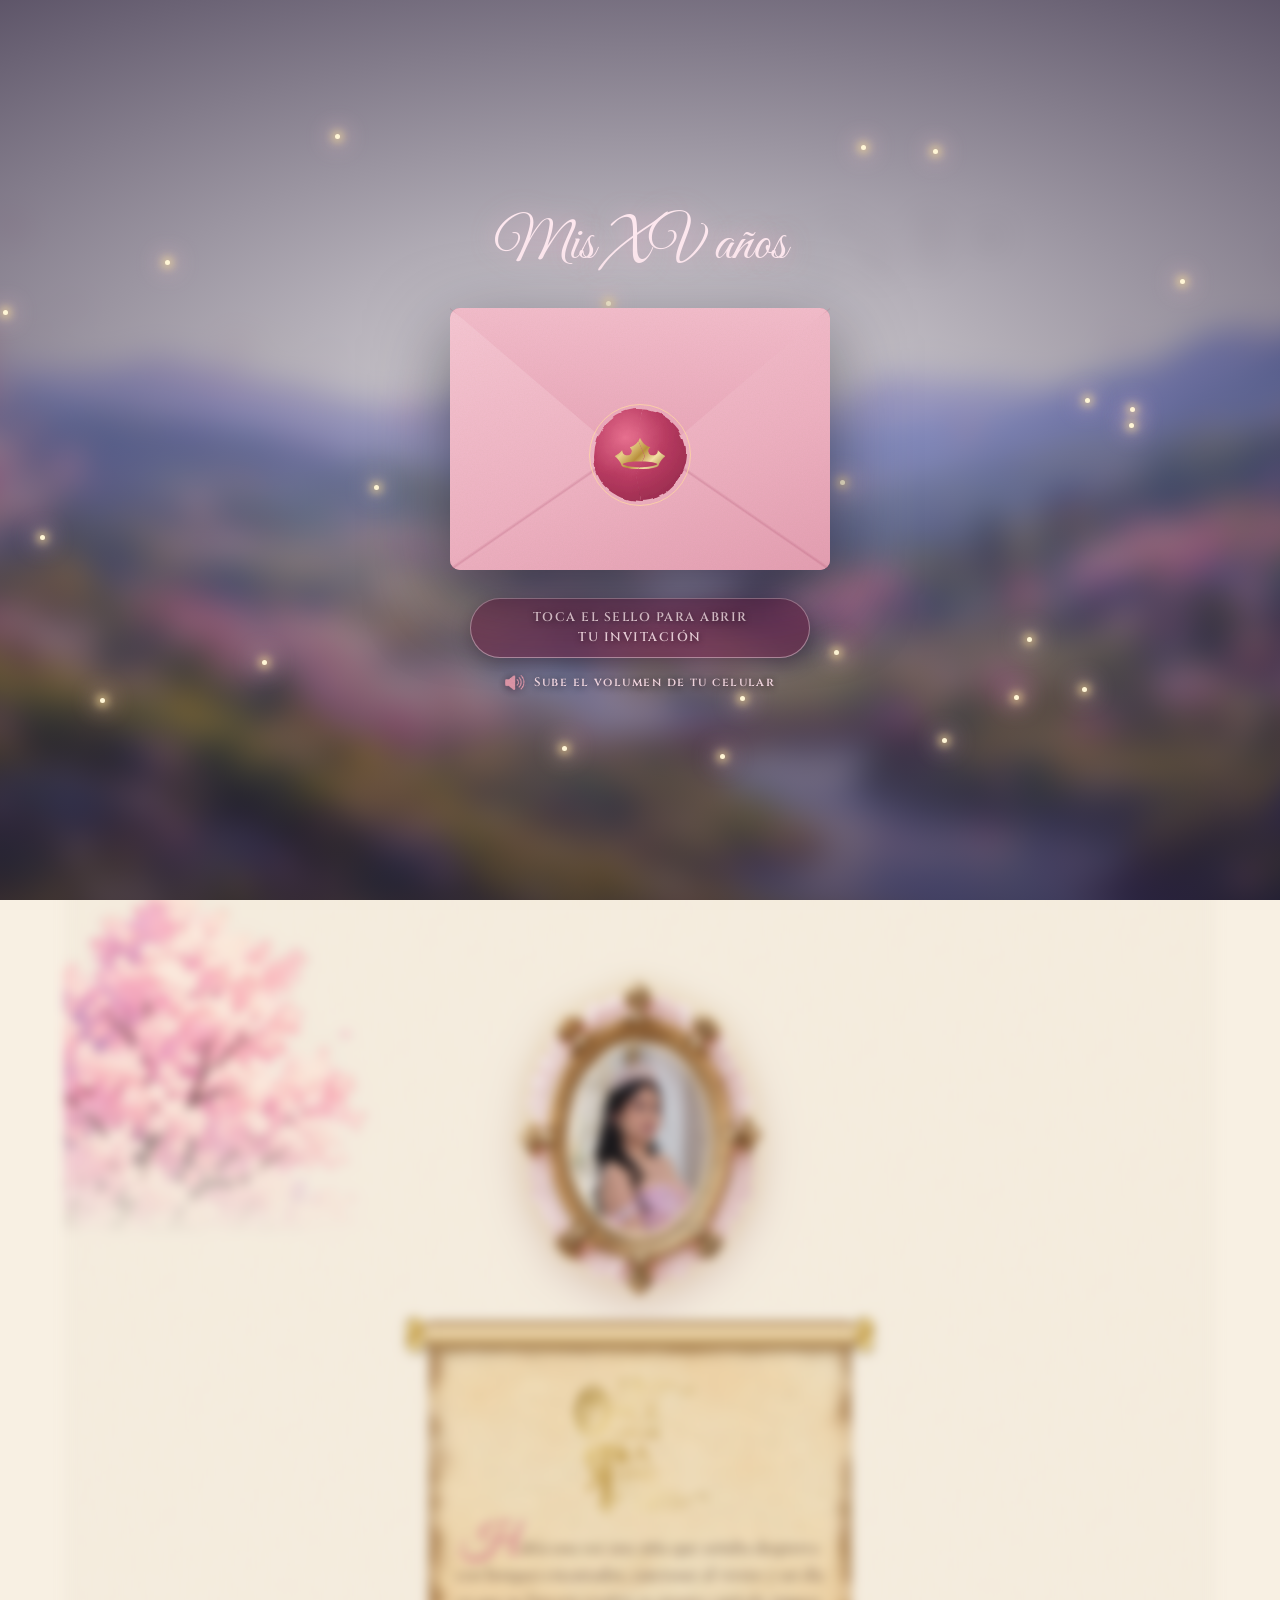
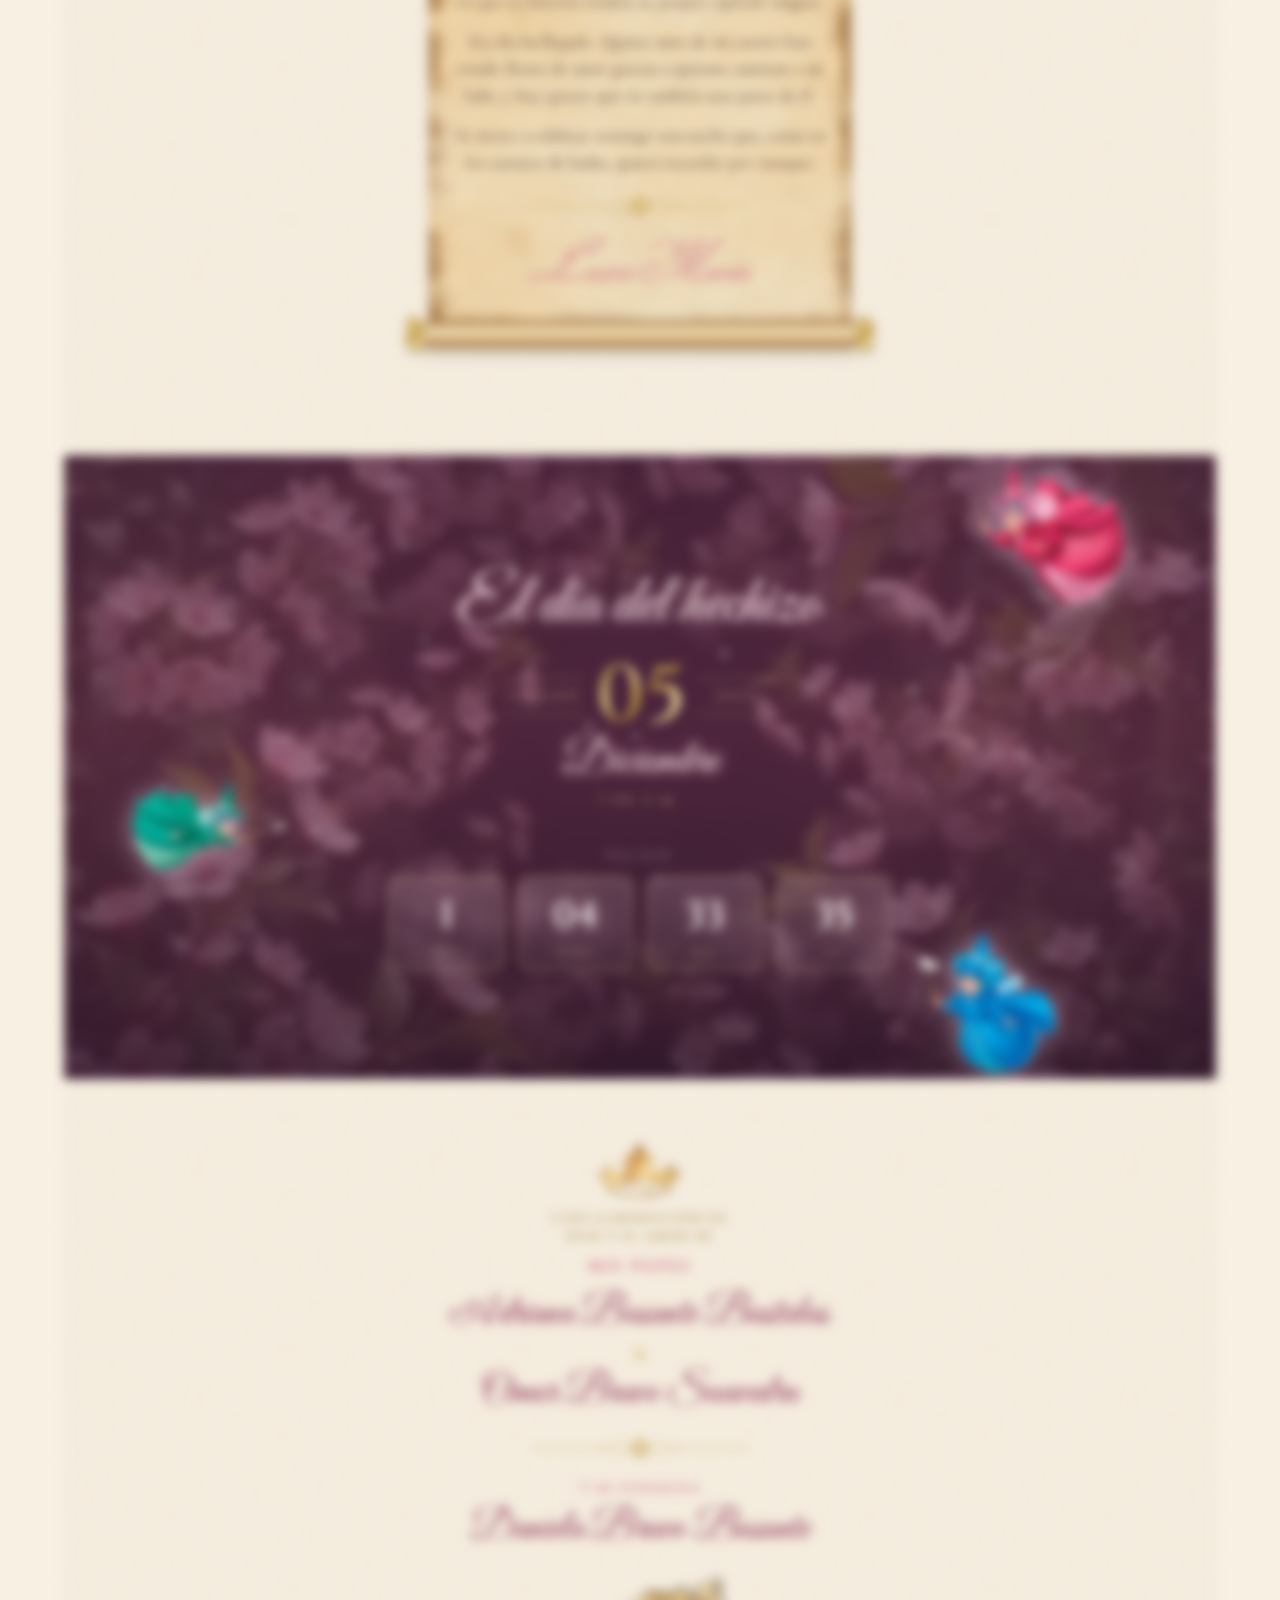
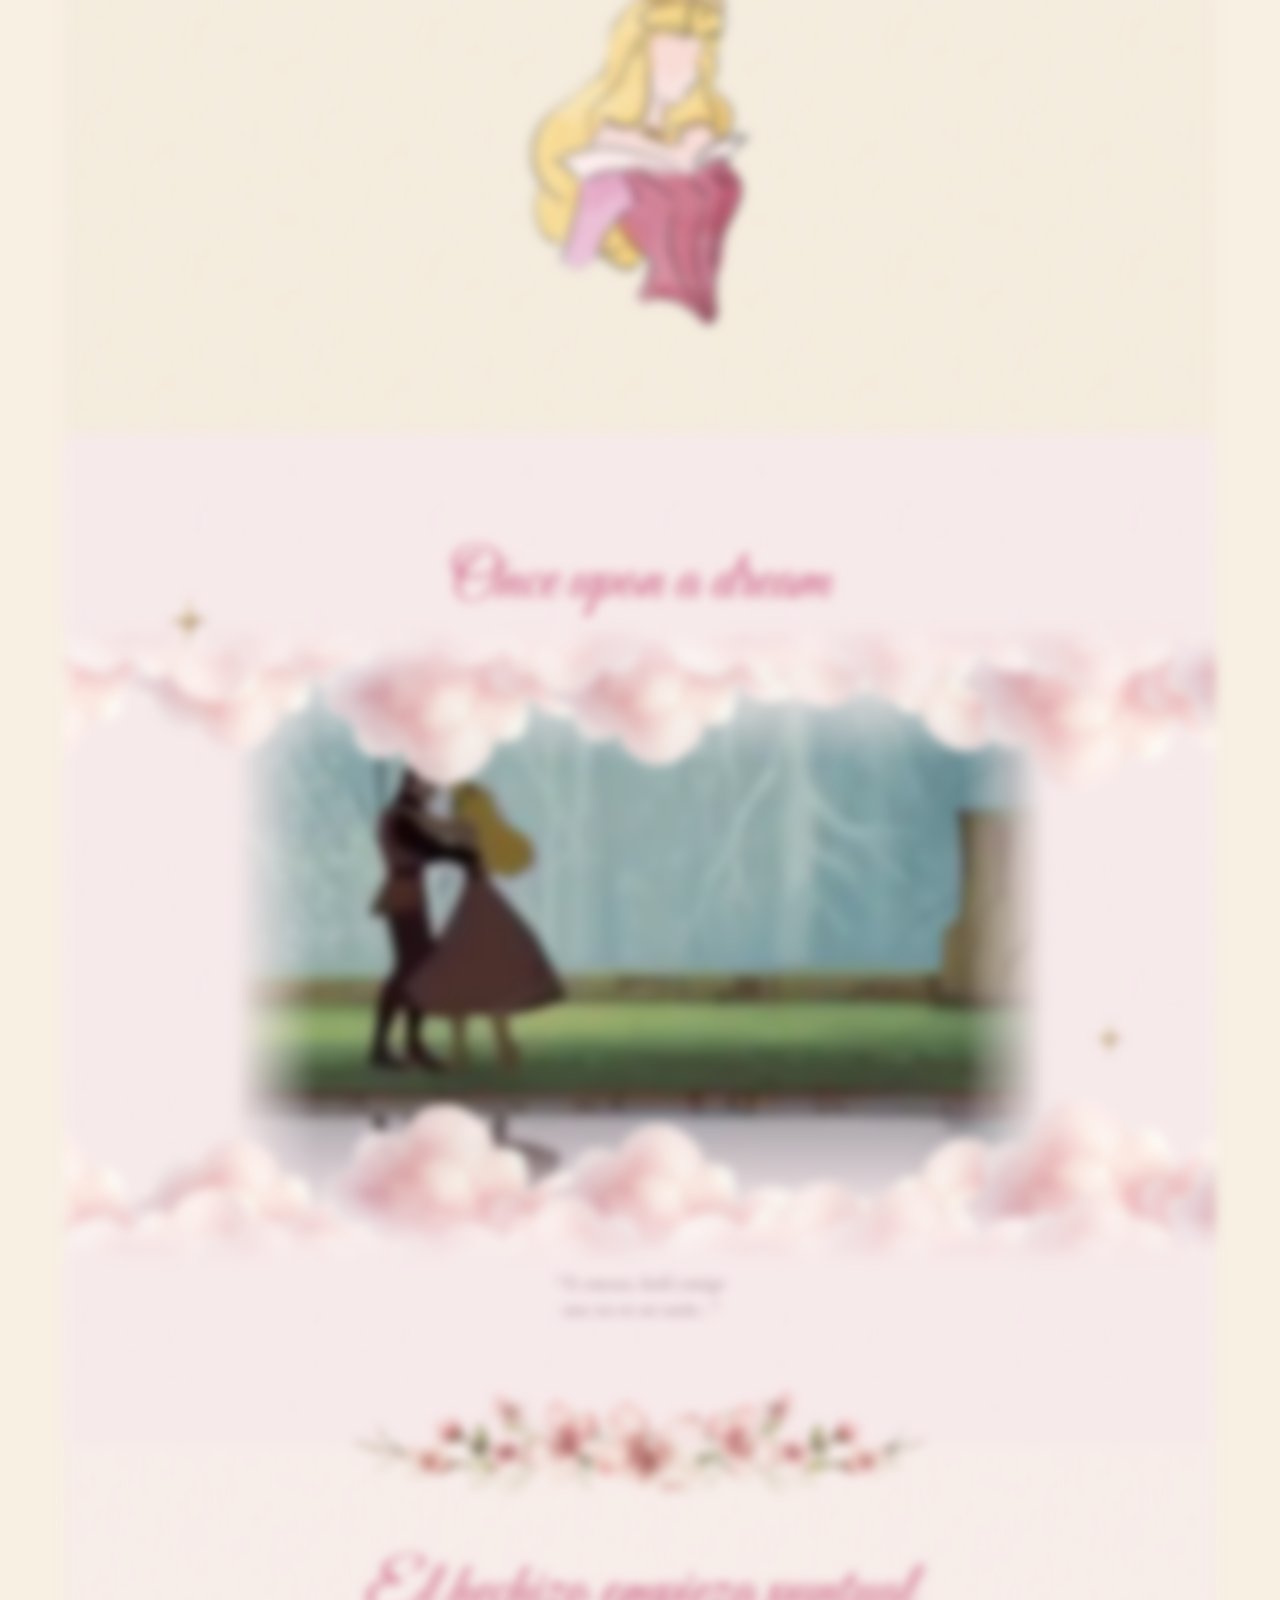
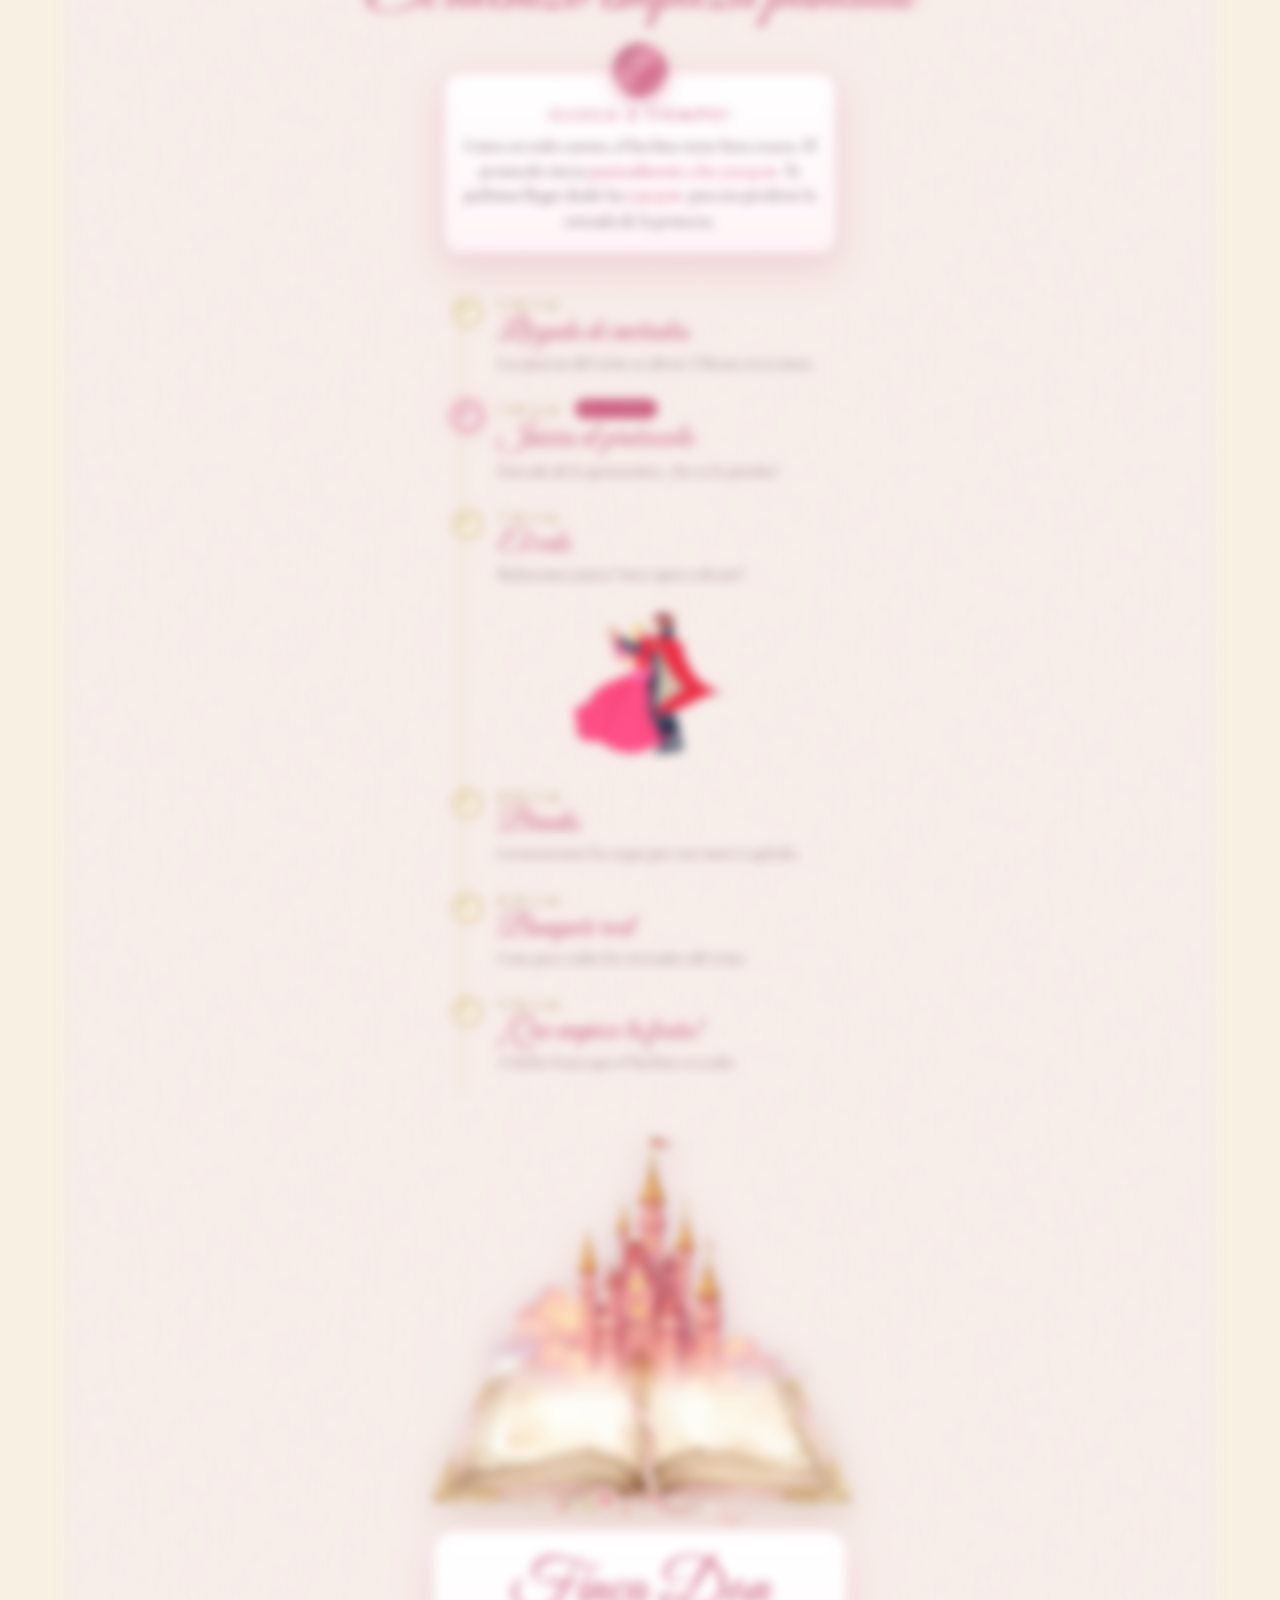
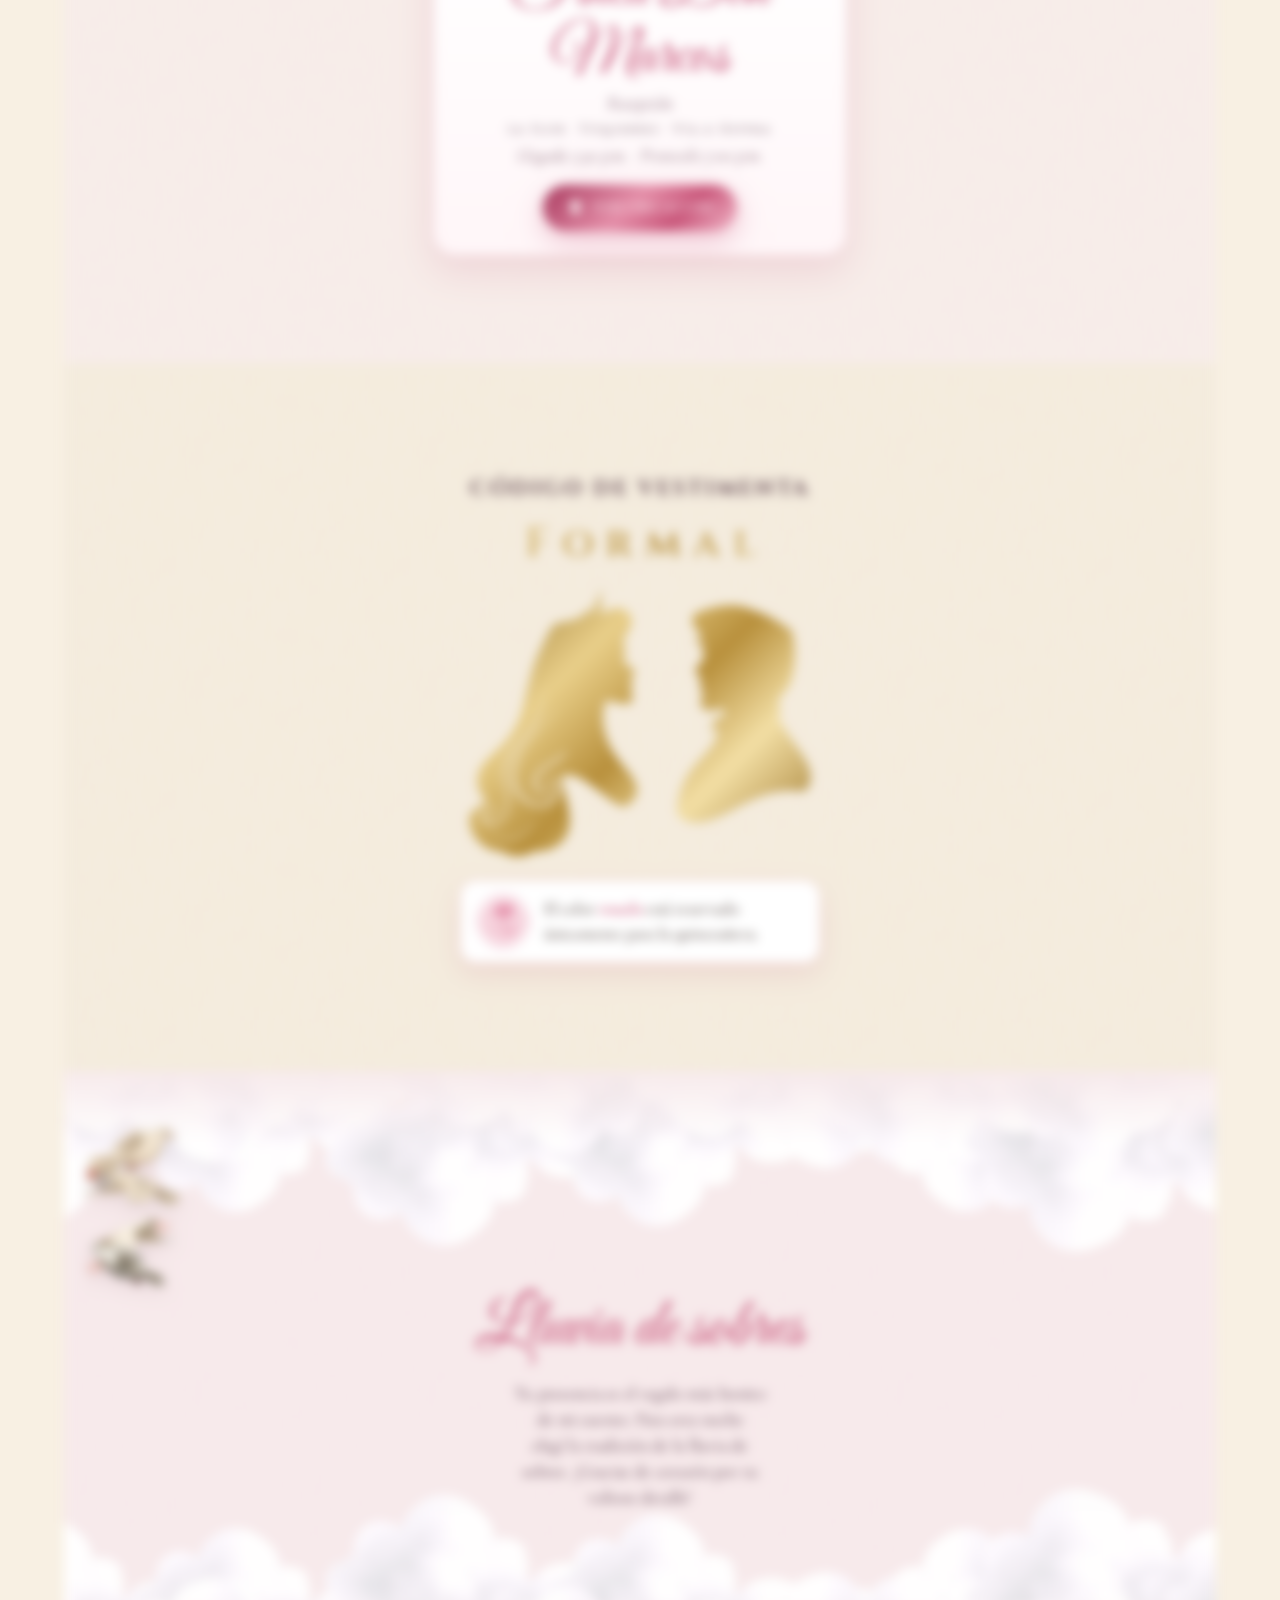
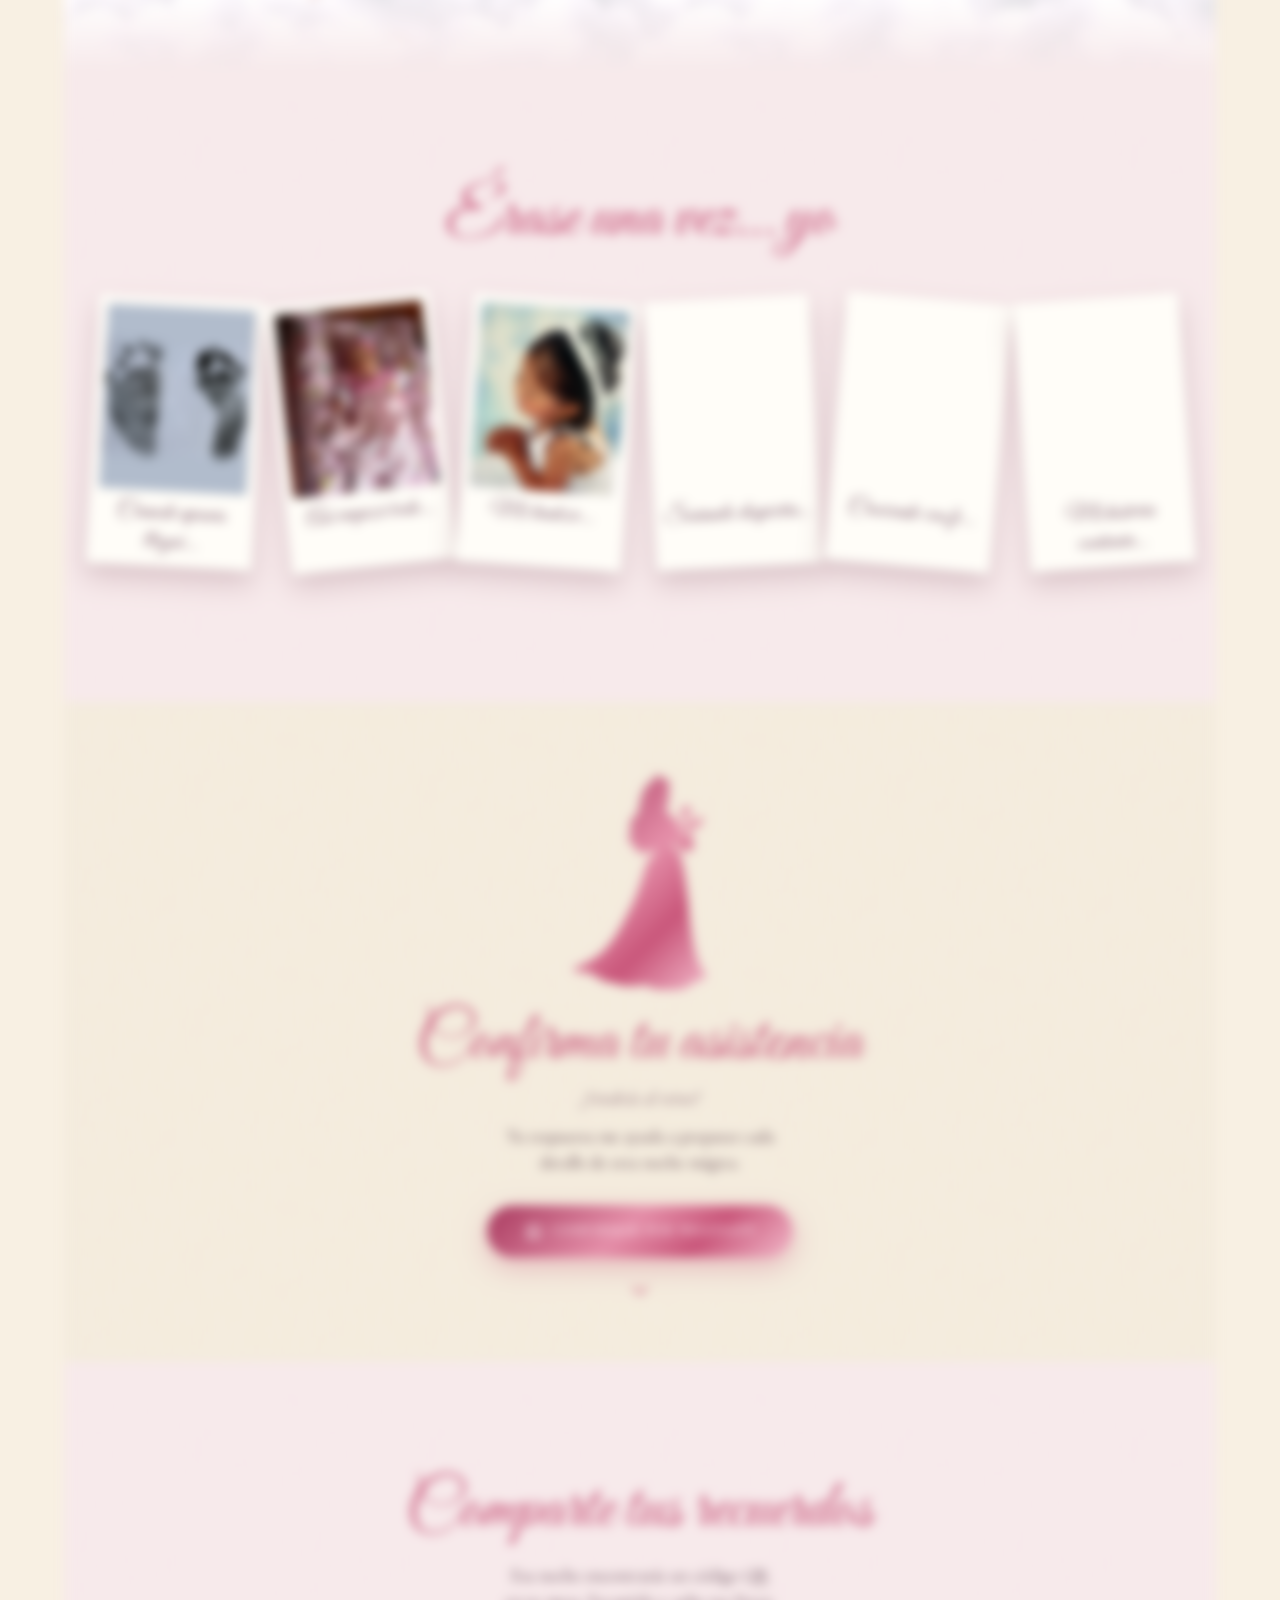
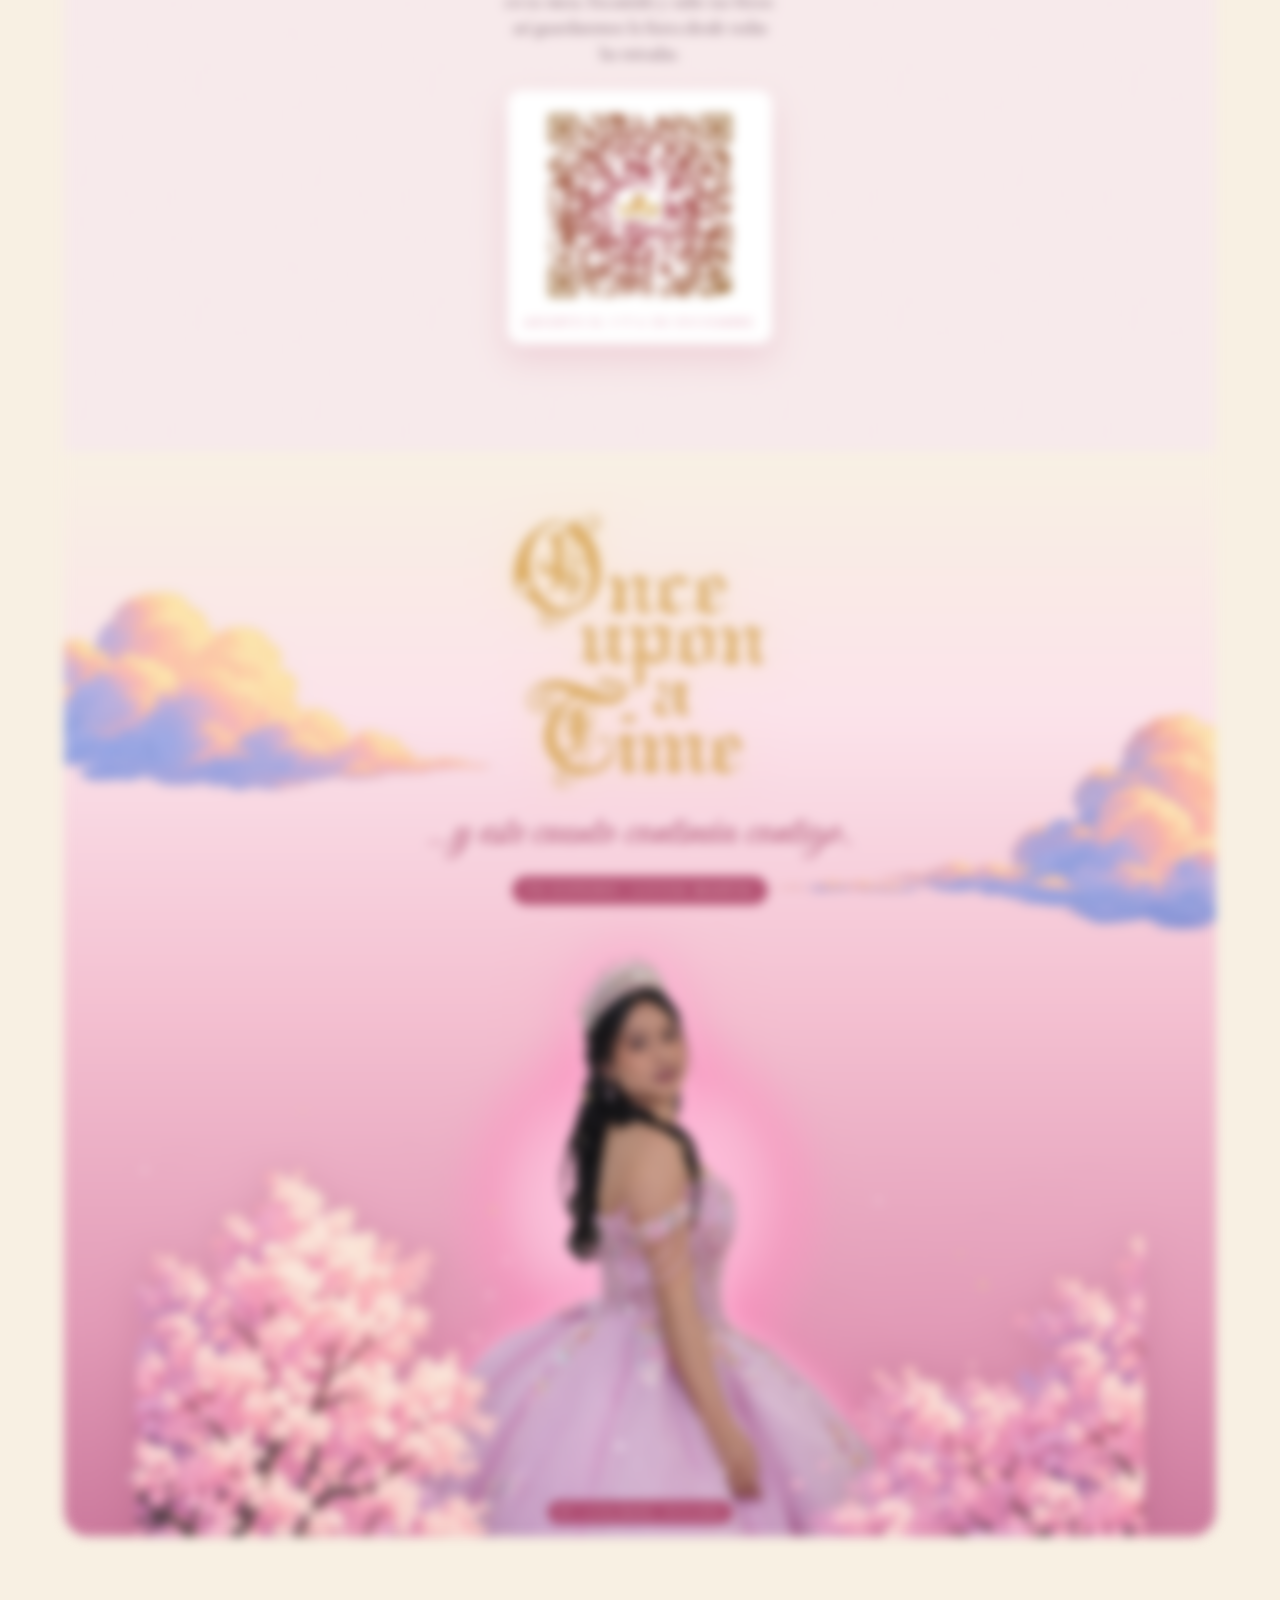
<file: index.html>
<!doctype html>
<html lang="es">
<head>
  <meta charset="utf-8">
  <meta name="viewport" content="width=device-width, initial-scale=1, viewport-fit=cover">
  <title>Mis XV Años · Luisa María</title>
  <meta name="description" content="Había una vez… Estás invitado a celebrar los XV años de Luisa María Bravo Basante. Sábado 05 de diciembre de 2026.">
  <meta name="theme-color" content="#f6dde4">
  <meta property="og:title" content="Mis XV Años · Luisa María">
  <meta property="og:description" content="Once upon a dream… Sábado 05 de diciembre de 2026 · Finca Don Marcos">
  <meta property="og:image" content="https://invitacion-digital-xvs-luisa-maria.vercel.app/assets/img/og.jpg?v=2">
  <meta property="og:image:width" content="1200">
  <meta property="og:image:height" content="630">
  <meta property="og:url" content="https://invitacion-digital-xvs-luisa-maria.vercel.app/">
  <meta name="twitter:card" content="summary_large_image">
  <meta property="og:type" content="website">
  <link rel="icon" href="assets/img/corona-oro.webp" type="image/webp">

  <link rel="preconnect" href="https://fonts.googleapis.com">
  <link rel="preconnect" href="https://fonts.gstatic.com" crossorigin>
  <link href="https://fonts.googleapis.com/css2?family=Cinzel:wght@400;500;600&family=Cormorant+Garamond:ital,wght@0,400;0,500;0,600;1,400;1,500&family=Great+Vibes&family=Miss+Fajardose&family=Pinyon+Script&display=swap" rel="stylesheet">
  <link href="https://fonts.googleapis.com/css2?family=Parisienne&text=A&display=swap" rel="stylesheet">

  <link rel="preload" href="assets/img/valle-poster.webp" as="image">
  <link rel="stylesheet" href="css/styles.css?v=81">
</head>
<body class="is-locked">

  <!-- Filtro SVG de papel acuarela (se usa en tarjetas) -->
  <svg width="0" height="0" style="position:absolute" aria-hidden="true">
    <defs>
      <filter id="paper-edge">
        <feTurbulence type="fractalNoise" baseFrequency="0.04" numOctaves="3" seed="7" result="n"/>
        <feDisplacementMap in="SourceGraphic" in2="n" scale="6" xChannelSelector="R" yChannelSelector="G"/>
      </filter>
      <symbol id="i-orn" viewBox="0 0 240 24">
        <path d="M0 12h86M154 12h86" stroke="currentColor" stroke-width="1" fill="none"/>
        <path d="M120 3c6 0 9 5 9 9s-3 9-9 9-9-5-9-9 3-9 9-9zm0 4c-3 0-5 2-5 5s2 5 5 5 5-2 5-5-2-5-5-5z" fill="currentColor"/>
        <path d="M86 12c8-8 16-8 22 0-6 8-14 8-22 0zM154 12c-8-8-16-8-22 0 6 8 14 8 22 0z" fill="none" stroke="currentColor" stroke-width="1"/>
        <circle cx="80" cy="12" r="2" fill="currentColor"/><circle cx="160" cy="12" r="2" fill="currentColor"/>
      </symbol>
    </defs>
  </svg>

  <!-- ============ INTRO: CARTA SELLADA ============ -->
  <div class="intro" id="intro" aria-label="Invitación cerrada">
    <div class="intro-bg"></div>
    <div class="intro-vignette"></div>
    <div class="fireflies" data-count="26"></div>

    <p class="intro-kicker">Mis XV años</p>

    <div class="envelope" id="envelope">
      <div class="env-back"></div>
      <div class="letter" id="letter">
        <span class="letter-for" id="letterFor" hidden></span>
        <span class="letter-xv">XV</span>
        <span class="letter-name">Luisa María</span>
        <span class="letter-date">05 · 12 · 2026</span>
      </div>
      <div class="env-front"></div>
      <div class="env-flap" id="flap"></div>
      <button class="seal" id="seal" type="button" aria-label="Abrir la invitación">
        <span class="seal-half seal-l"></span>
        <span class="seal-half seal-r"></span>
        <span class="seal-crown"></span>
      </button>
    </div>


    <p class="intro-para" id="introPara" hidden><small>Invitación para</small><b id="introParaName"></b></p>

    <div class="intro-hint-row" id="introHint"><p class="intro-hint">Toca el sello para abrir tu invitación</p></div>
    <p class="intro-sound"><img class="sound-icon" src="assets/img/icono-volumen.png" alt="" width="129" height="93">Sube el volumen de tu celular</p>
  </div>

  <!-- ============ BOTÓN DE MÚSICA ============ -->
  <button class="music" id="music" type="button" aria-label="Pausar música" aria-pressed="true">
    <span class="bars"><i></i><i></i><i></i><i></i></span>
  </button>
  <audio id="song" preload="auto" loop playsinline>
    <source src="assets/audio/once-upon-a-dream.m4a?v=2" type="audio/mp4">
  </audio>

  <main id="app">

    <!-- ============ HERO ============ -->
    <section class="hero" id="hero">
      <div class="hero-media">
        <video id="heroVideo" muted loop playsinline preload="auto" poster="assets/img/valle-poster.webp">
          <source src="assets/video/valle.mp4" type="video/mp4">
        </video>
      </div>
      <div class="hero-sky"></div>
      <div class="cloud cloud-l" data-par="-50"><img class="drift-a" src="assets/img/nube-rosa-1.webp" alt="" width="843" height="685"></div>
      <div class="cloud cloud-r" data-par="-80"><img class="drift-b" src="assets/img/nube-rosa-2.webp" alt="" width="1000" height="734"></div>

      <div class="hero-stack">
        <div class="hero-title" id="heroTitle">
          <p class="hero-lead split">Mis XV años</p>
          <h1 class="hero-name split">Luisa María</h1>
          <p class="hero-surname split">Bravo Basante</p>
        </div>
        <div class="hero-girl" id="heroGirl">
          <div class="girl-glow"></div>
          <img src="assets/img/luisa-xv.webp" alt="Luisa María con su vestido de quince años y corona" width="1300" height="1662" fetchpriority="high">
        </div>
      </div>
      <img class="hero-bloom hero-bloom-l" src="assets/img/rama-a.webp" alt="" width="800" height="800">
      <img class="hero-bloom hero-bloom-r" src="assets/img/rama-b.webp" alt="" width="727" height="800">
      <div class="sparkles" data-count="14"></div>

      <div class="scroll-hint" aria-hidden="true">
        <span>Desliza para ver la ubicación y confirmar</span>
        <svg class="scroll-arrow" viewBox="0 0 24 24"><path d="M6 9l6 6 6-6" fill="none" stroke="currentColor" stroke-width="2.2" stroke-linecap="round" stroke-linejoin="round"/></svg>
      </div>
    </section>

    <!-- ============ MENSAJE (PERGAMINO) ============ -->
    <section class="sec msg" id="mensaje">
      <div class="petal-field" data-count="14"></div>
      <img class="corner corner-tl" src="assets/img/rama-b.webp" alt="" width="727" height="800">

      <div class="medallion reveal">
        <div class="medallion-photo">
          <img src="assets/img/foto-marco.webp" alt="Retrato de Luisa María" width="900" height="1200" loading="lazy" decoding="async">
        </div>
        <img class="medallion-frame" src="assets/img/marco-oro.webp" alt="" width="900" height="1160" loading="lazy" decoding="async">
      </div>

      <div class="scroll" id="scroll">
        <div class="scroll-roll scroll-roll-top"></div>
        <div class="scroll-body" id="scrollBody">
          <div class="scroll-inner">
            <div class="once-ornate" role="img" aria-label="Once upon a time"></div>
            <p class="msg-text">
              Había una vez una niña que soñaba despierta con bosques encantados,
              canciones al viento y un día en que su historia tendría su propio capítulo mágico.
            </p>
            <p class="msg-text">
              Ese día ha llegado. Quince años de mi cuento han estado llenos de amor gracias
              a quienes caminan a mi lado, y hoy quiero que tú también seas parte de él.
            </p>
            <p class="msg-text">
              Te invito a celebrar conmigo una noche que, como en los cuentos de hadas,
              quiero recordar por siempre.
            </p>
            <svg class="orn"><use href="#i-orn"/></svg>
            <p class="msg-sign">Luisa María</p>
          </div>
        </div>
        <div class="scroll-roll scroll-roll-bottom"></div>
      </div>
    </section>

    <!-- ============ FECHA + CUENTA REGRESIVA ============ -->
    <section class="sec night date" id="fecha">
      <video class="date-video" id="dateVideo" muted loop playsinline preload="metadata" poster="assets/img/flores-poster.webp" aria-hidden="true">
        <source src="assets/video/flores.mp4" type="video/mp4">
      </video>
      <div class="date-veil" aria-hidden="true"></div>
      <div class="stars" data-count="40"></div>
      <img class="fairy fairy-rosa" src="assets/img/hada-rosa.webp" alt="" width="520" height="486">
      <img class="fairy fairy-verde" src="assets/img/hada-verde.webp" alt="" width="520" height="305">
      <img class="fairy fairy-azul" src="assets/img/hada-azul.webp" alt="" width="494" height="520">

      <h2 class="title light split">El día del hechizo</h2>

      <div class="date-row reveal">
        <span class="date-side">Sábado</span>
        <span class="date-day">05</span>
        <span class="date-side">2026</span>
      </div>
      <p class="date-month reveal">Diciembre</p>
      <p class="date-hour reveal">7:00 p.m.</p>

      <p class="count-label reveal" id="countLabel">Faltan</p>
      <div class="countdown reveal" id="countdown" role="timer" aria-label="Cuenta regresiva para la fiesta">
        <div class="cd"><b id="cdD">--</b><span>días</span></div>
        <div class="cd"><b id="cdH">--</b><span>horas</span></div>
        <div class="cd"><b id="cdM">--</b><span>min</span></div>
        <div class="cd"><b id="cdS">--</b><span>seg</span></div>
      </div>
      <p class="count-done" id="countDone" hidden>¡Hoy es el gran día!</p>
    </section>

    <!-- ============ PADRES ============ -->
    <section class="sec parents" id="familia">
      <img class="crown-top reveal" src="assets/img/corona-oro.webp" alt="" width="900" height="591">
      <p class="label-caps reveal">Con la bendición de Dios y el amor de</p>
      <h2 class="label-caps label-head reveal">Mis papás</h2>
      <div class="names">
        <p class="name reveal"><span class="cap-a">A</span>driana Basante Bastidas</p>
        <span class="amp reveal">&amp;</span>
        <p class="name reveal">Omar Bravo Saavedra</p>
      </div>
      <svg class="orn reveal"><use href="#i-orn"/></svg>
      <h3 class="label-caps reveal">y mi hermana</h3>
      <p class="name reveal">Daniela Bravo Basante</p>
      <img class="aurora-water reveal" src="assets/img/aurora-acuarela.webp" alt="" width="869" height="1400">
    </section>

    <!-- ============ ONCE UPON A DREAM (BAILE) ============ -->
    <section class="sec dream" id="sueno">
      <img class="star-deco star-a" src="assets/img/estrella-1.webp" alt="" width="300" height="383">
      <img class="star-deco star-b" src="assets/img/estrella-2.webp" alt="" width="300" height="383">
      <h2 class="title split">Once upon a dream</h2>
      <div class="dream-scene">
        <img class="cloud-band cloud-band-top" src="assets/img/nubes-banda-rosa.webp" alt="" width="2000" height="560">
        <video id="dreamVideo" muted loop playsinline webkit-playsinline preload="metadata" poster="assets/img/vals-bosque-poster.webp" aria-label="Aurora y el príncipe bailando en el bosque">
          <source src="assets/video/vals-bosque.mp4" type="video/mp4">
        </video>
        <img class="dream-anim" id="dreamAnim" data-src="assets/img/vals-bosque-anim.webp" alt="Aurora y el príncipe bailando en el bosque" width="420" height="648" hidden>
        <img class="cloud-band cloud-band-bottom" src="assets/img/nubes-banda-rosa.webp" alt="" width="2000" height="560">
      </div>
      <p class="lead reveal">“Te conozco, bailé contigo una vez en un sueño…”</p>
    </section>

    <div class="sec-seam" aria-hidden="true">
      <img class="sec-garland" src="assets/img/guirnalda-cerezo.webp" alt="" width="1400" height="261" loading="lazy" decoding="async">
    </div>

    <!-- ============ ITINERARIO ============ -->
    <section class="sec itin" id="itinerario">
      <h2 class="title split">El hechizo empieza puntual</h2>

      <div class="punctual reveal">
        <div class="punctual-clock" aria-hidden="true">
          <svg viewBox="0 0 64 64"><circle cx="32" cy="32" r="28" fill="none" stroke="currentColor" stroke-width="2.5"/><circle cx="32" cy="32" r="2.5" fill="currentColor"/><line class="hand-h" x1="32" y1="32" x2="32" y2="18" stroke="currentColor" stroke-width="3" stroke-linecap="round"/><line class="hand-m" x1="32" y1="32" x2="32" y2="10" stroke="currentColor" stroke-width="2" stroke-linecap="round"/></svg>
        </div>
        <p class="punctual-title">¡Llega a tiempo!</p>
        <p class="punctual-text">
          Como en todo cuento, el hechizo tiene hora exacta.
          El protocolo inicia <strong>puntualmente a las 7:00 p.m.</strong>
          Te pedimos llegar desde las <strong>5:30 p.m.</strong> para no perderte
          la entrada de la princesa.
        </p>
      </div>

      <ol class="timeline" id="timeline">
        <li class="tl-line" aria-hidden="true"><span id="tlFill"></span></li>
        <li class="tl-item">
          <time>5:30 p.m.</time>
          <h3>Llegada de invitados</h3>
          <p>Las puertas del reino se abren. Ubícate en tu mesa.</p>
        </li>
        <li class="tl-item tl-key">
          <time>7:00 p.m. <em>en punto</em></time>
          <h3>Inicia el protocolo</h3>
          <p>Entrada de la quinceañera. ¡No te lo pierdas!</p>
        </li>
        <li class="tl-item tl-vals">
          <time>7:30 p.m.</time>
          <h3>El vals</h3>
          <p>Bailaremos juntos “once upon a dream”.</p>
          <img class="vals-anim" src="assets/img/vals.webp" alt="" width="560" height="421" loading="lazy" decoding="async">
        </li>
        <li class="tl-item">
          <time>8:00 p.m.</time>
          <h3>Brindis</h3>
          <p>Levantaremos las copas por este nuevo capítulo.</p>
        </li>
        <li class="tl-item">
          <time>8:30 p.m.</time>
          <h3>Banquete real</h3>
          <p>Cena para todos los invitados del reino.</p>
        </li>
        <li class="tl-item">
          <time>9:30 p.m.</time>
          <h3>¡Que empiece la fiesta!</h3>
          <p>A bailar hasta que el hechizo se acabe.</p>
        </li>
      </ol>

      <!-- Recepción: libro pop-up con el castillo -->
      <div class="place" id="recepcion">
        <div class="popup-book" id="popupBook" aria-hidden="true">
          <div class="petals" id="petals"></div>
          <div class="castle-float"><img class="place-castle" src="assets/img/castillo.webp" alt="" width="1000" height="1027" loading="lazy" decoding="async"></div>
          <img class="book-base" src="assets/img/libro-abierto.webp" alt="" width="1100" height="450" loading="lazy" decoding="async">
        </div>
        <div class="place-card" id="placeCard">
          <h2 class="title">Finca Don Marcos</h2>
          <p class="place-label">Recepción</p>
          <p class="place-addr">La Flor · Túquerres · Vía a Ospina</p>
          <p class="place-time">Llegada 5:30 p.m. · Protocolo 7:00 p.m.</p>
          <a class="btn" href="https://maps.app.goo.gl/TS4vp9jyaX1SwDLg8?g_st=ic" target="_blank" rel="noopener">
            <svg viewBox="0 0 24 24" aria-hidden="true"><path d="M12 2a7 7 0 0 0-7 7c0 5.2 7 13 7 13s7-7.8 7-13a7 7 0 0 0-7-7zm0 9.5A2.5 2.5 0 1 1 12 6.5a2.5 2.5 0 0 1 0 5z" fill="currentColor"/></svg>
            Ver ubicación
          </a>
        </div>
      </div>
    </section>

    <!-- ============ CÓDIGO DE VESTIMENTA ============ -->
    <section class="sec dress" id="vestimenta">
      <h2 class="label-caps dress-title reveal">Código de vestimenta</h2>
      <p class="dress-formal reveal">Formal</p>
      <div class="couple" role="img" aria-label="Silueta de princesa y príncipe"></div>
      <div class="pink-note reveal">
        <span class="swatch" aria-hidden="true"><span class="swatch-rose"></span></span>
        <p>El color <strong>rosado</strong> está reservado únicamente para la quinceañera.</p>
      </div>
    </section>

    <!-- ============ LLUVIA DE SOBRES ============ -->
    <section class="sec gifts" id="regalos">
      <img class="cloud-band cloud-band-top gifts-band" src="assets/img/nubes-banda-blanca.webp" alt="" width="2000" height="560">
      <div class="envelope-rain" id="envRain" data-count="12"></div>
      <div class="doves-sky" aria-hidden="true">
        <img class="dove dove-r dove-1" src="assets/img/paloma-1.webp" alt="" loading="lazy" decoding="async">
        <img class="dove dove-r dove-2" src="assets/img/paloma-2.webp" alt="" loading="lazy" decoding="async">
        <img class="dove dove-l dove-3" src="assets/img/paloma-3.webp" alt="" loading="lazy" decoding="async">
        <img class="dove dove-l dove-4" src="assets/img/paloma-4.webp" alt="" loading="lazy" decoding="async">
      </div>
      <h2 class="title split">Lluvia de sobres</h2>
      <p class="body-text reveal">
        Tu presencia es el regalo más bonito de mi cuento.
        Para esta noche elegí la tradición de la lluvia de sobres.
        ¡Gracias de corazón por tu valioso detalle!
      </p>
      <img class="cloud-band cloud-band-bottom gifts-band" src="assets/img/nubes-banda-blanca.webp" alt="" width="2000" height="560">
    </section>

    <!-- ============ GALERÍA ============ -->
    <section class="sec gallery" id="galeria">
      <h2 class="title split">Érase una vez… yo</h2>
      <div class="polaroids" id="polaroids">
        <figure class="polaroid" style="--r:3deg"><img src="assets/img/foto-huellas.webp" alt="Huellitas de Luisa recién nacida" width="1050" height="1400" loading="lazy" decoding="async"><figcaption>Cuando apenas llegué…</figcaption></figure>
        <figure class="polaroid" style="--r:-6deg"><img src="assets/img/foto-bebe.webp" alt="Luisa de bebé" width="1050" height="1400" loading="lazy" decoding="async"><figcaption>Así empezó todo…</figcaption></figure>
        <figure class="polaroid" style="--r:4deg"><img src="assets/img/foto-bautizo.webp" alt="Luisa en su bautizo" width="1050" height="1400" loading="lazy" decoding="async"><figcaption>Mi bautizo…</figcaption></figure>
        <figure class="polaroid" style="--r:-3deg"><img src="assets/img/foto-nina.webp" alt="Luisa de niña con su tiara" width="1050" height="1400" loading="lazy" decoding="async"><figcaption>Soñando despierta…</figcaption></figure>
        <figure class="polaroid" style="--r:5deg"><img src="assets/img/foto-comunion.webp" alt="Luisa en su primera comunión" width="1050" height="1400" loading="lazy" decoding="async"><figcaption>Creciendo con fe…</figcaption></figure>
        <figure class="polaroid" style="--r:-4deg"><img src="assets/img/foto-selfie.webp?v=2" alt="Luisa sonriendo hoy" width="1050" height="1400" loading="lazy" decoding="async"><figcaption>Mi historia continúa…</figcaption></figure>
      </div>
      <p class="swipe-hint">desliza las fotos</p>
    </section>

    <!-- ============ CONFIRMACIÓN ============ -->
    <section class="sec rsvp" id="confirmar">
      <div class="sil-aurora reveal" aria-hidden="true"></div>
      <h2 class="title split">Confirma tu asistencia</h2>
      <p class="lead reveal">¿Vendrás al reino?</p>
      <p class="body-text reveal">Tu respuesta me ayuda a preparar cada detalle de esta noche mágica.</p>
      <p class="places-note reveal" id="placesNote" hidden></p>
      <a class="btn btn-big reveal" id="rsvpBtn" href="#" target="_blank" rel="noopener">
        <svg viewBox="0 0 24 24" aria-hidden="true"><path fill="currentColor" d="M12 2a10 10 0 0 0-8.6 15.1L2 22l5-1.3A10 10 0 1 0 12 2zm0 18.2c-1.5 0-3-.4-4.3-1.2l-.3-.2-3 .8.8-2.9-.2-.3A8.2 8.2 0 1 1 12 20.2zm4.5-6.1c-.2-.1-1.5-.7-1.7-.8-.2-.1-.4-.1-.6.1l-.8 1c-.1.2-.3.2-.5.1a6.7 6.7 0 0 1-3.3-2.9c-.3-.4.2-.4.7-1.3.1-.2 0-.3 0-.4l-.8-1.9c-.2-.5-.4-.4-.6-.4h-.5a1 1 0 0 0-.7.3 3 3 0 0 0-.9 2.2 5.2 5.2 0 0 0 1.1 2.7 11.8 11.8 0 0 0 4.5 4c1.7.7 2.3.8 3.2.6.5-.1 1.5-.6 1.7-1.2.2-.6.2-1.1.2-1.2-.1-.1-.3-.2-.5-.3z"/></svg>
        Confirmar por WhatsApp
      </a>
      <svg class="more-arrow" viewBox="0 0 24 24" aria-hidden="true"><path d="M6 9l6 6 6-6" fill="none" stroke="currentColor" stroke-width="2" stroke-linecap="round" stroke-linejoin="round"/></svg>
    </section>

    <!-- ============ ÁLBUM DE RECUERDOS ============ -->
    <section class="sec memories" id="recuerdos">
      <h2 class="title split">Comparte tus recuerdos</h2>
      <p class="body-text reveal">
        Esa noche encontrarás un código QR en tu mesa. Escanéalo y sube tus fotos:
        así guardaremos la fiesta desde todas las miradas.
      </p>
      <a class="qr-card reveal" href="album.html">
        <img src="assets/img/qr-album.png" alt="Código QR del álbum de fotos" width="600" height="600">
        <span>Abierto el 5 y 6 de diciembre</span>
      </a>
    </section>

    <!-- ============ CIERRE ============ -->
    <section class="end" id="fin">
      <img class="end-cloud end-cloud-l drift-a" src="assets/img/cloudA.webp" alt="" width="1200" height="679">
      <img class="end-cloud end-cloud-r drift-b" src="assets/img/cloudB.webp" alt="" width="1200" height="679">
      <div class="end-inner">
        <img class="end-once reveal" src="assets/img/once-upon-oro.webp" alt="Once upon a time" width="1296" height="1400">
        <p class="end-text split">…y este cuento continúa contigo.</p>
        <p class="end-sign reveal">Te espero · Luisa María</p>
      </div>
      <div class="end-flores end-garden" aria-hidden="true">
        <div class="eg-glow"></div>
        <img class="eg-rama eg-rama-l" src="assets/img/rama-b.webp" alt="" width="727" height="800" loading="lazy" decoding="async">
        <img class="eg-rama eg-rama-r" src="assets/img/rama-a.webp" alt="" width="800" height="800" loading="lazy" decoding="async">
        <img class="eg-girl" src="assets/img/luisa-final.webp" alt="" width="1024" height="1274" loading="lazy" decoding="async">
        <img class="eg-banda" src="assets/img/nubes-banda-rosa.webp" alt="" width="2000" height="560" loading="lazy" decoding="async">
        <div class="petal-field" data-count="14"></div>
        <div class="sparkles" data-count="18"></div>
      </div>
      <footer class="foot">XV · Luisa María · 05.12.2026</footer>
    </section>
  </main>

  <script src="assets/js/vendor/gsap.min.js?v=3.12.5"></script>
  <script src="assets/js/vendor/ScrollTrigger.min.js?v=3.12.5"></script>
  <script src="assets/js/vendor/lenis.min.js?v=1.1.13"></script>
  <script src="js/main.js?v=19"></script>
</body>
</html>
</file>
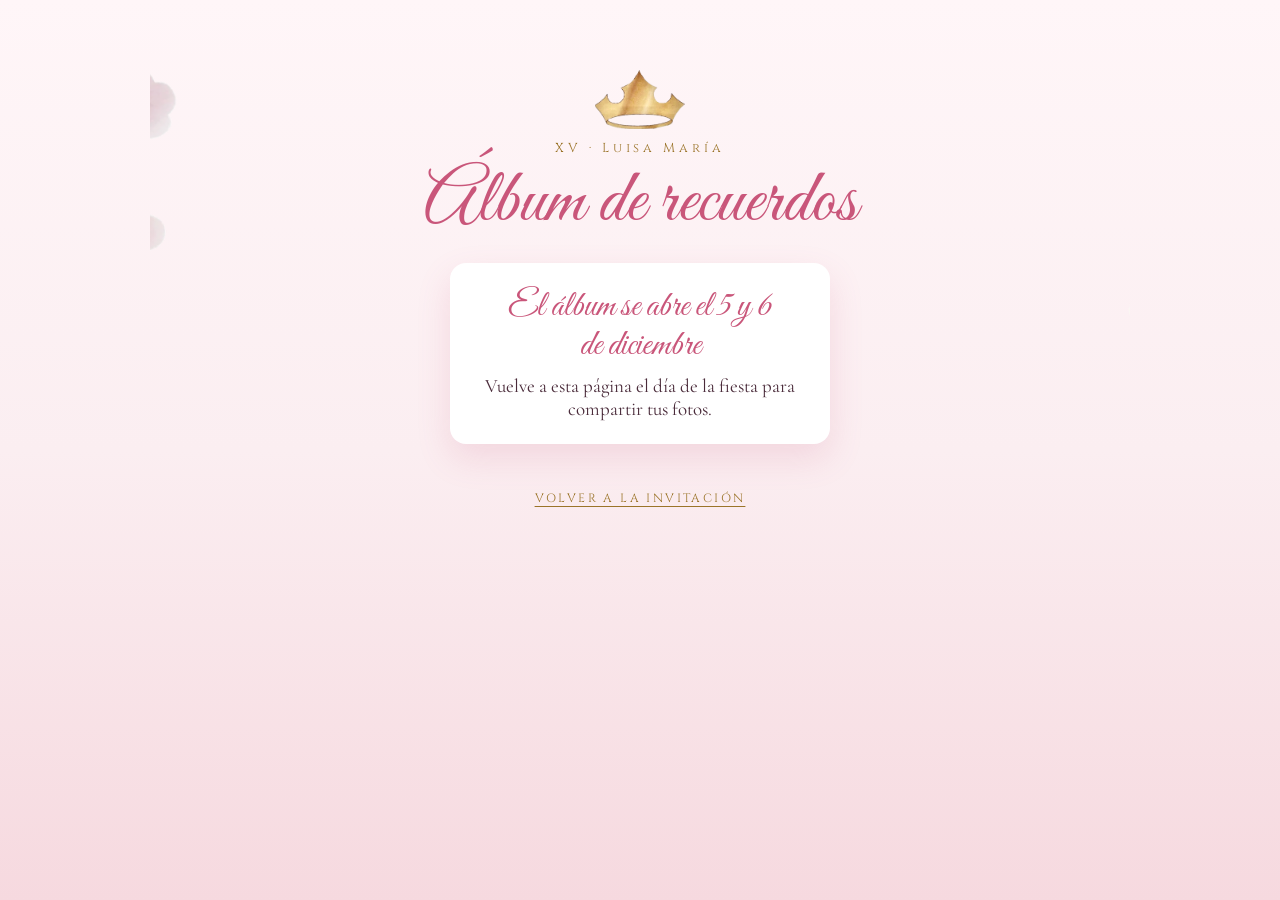
<file: album.html>
<!doctype html>
<html lang="es">
<head>
  <meta charset="utf-8">
  <meta name="viewport" content="width=device-width, initial-scale=1, viewport-fit=cover">
  <title>Álbum de recuerdos · XV Luisa María</title>
  <meta name="description" content="Sube tus fotos de la fiesta de XV años de Luisa María.">
  <meta name="theme-color" content="#f6dde4">
  <meta property="og:title" content="Álbum de recuerdos · XV Luisa María">
  <meta property="og:description" content="Sube tus fotos de la noche del cuento.">
  <meta property="og:image" content="https://invitacion-digital-xvs-luisa-maria.vercel.app/assets/img/og.jpg">
  <link rel="icon" href="assets/img/corona-oro.webp" type="image/webp">
  <link rel="preconnect" href="https://fonts.googleapis.com">
  <link rel="preconnect" href="https://fonts.gstatic.com" crossorigin>
  <link href="https://fonts.googleapis.com/css2?family=UnifrakturCook:wght@700&family=Cinzel:wght@400;500;600&family=Cormorant+Garamond:ital,wght@0,400;0,500;0,600;1,400;1,500&family=Great+Vibes&family=Miss+Fajardose&display=swap" rel="stylesheet">
  <link rel="stylesheet" href="css/styles.css?v=40">
  <link rel="stylesheet" href="css/album.css?v=4">
</head>
<body class="album-page">
  <main class="album">
    <img class="album-cloud album-cloud-l drift-a" src="assets/img/nube-rosa-1.webp" alt="" width="843" height="685">
    <img class="album-cloud album-cloud-r drift-b" src="assets/img/nube-rosa-2.webp" alt="" width="1000" height="734">

    <img class="album-crown" src="assets/img/corona-oro.webp" alt="" width="900" height="591">
    <p class="album-lead">XV · Luisa María</p>
    <h1 class="title">Álbum de recuerdos</h1>
    <p class="body-text" id="albumIntro">Sube las fotos que tomes esta noche. Cada una se guarda en el álbum de Luisa.</p>

    <!-- Estados: antes / abierto / cerrado / demo -->
    <div class="album-state" id="stateBefore" hidden>
      <p class="album-state-title">El álbum se abre el 5 y 6 de diciembre</p>
      <p>Vuelve a esta página el día de la fiesta para compartir tus fotos.</p>
    </div>
    <div class="album-state" id="stateClosed" hidden>
      <p class="album-state-title">El álbum ya cerró</p>
      <p>¡Gracias por cada recuerdo que compartiste con Luisa!</p>
    </div>

    <form class="album-form" id="albumForm" hidden>
      <label class="pick" for="photos">
        <svg viewBox="0 0 24 24" aria-hidden="true"><path fill="currentColor" d="M9 3 7.2 5H4a2 2 0 0 0-2 2v11a2 2 0 0 0 2 2h16a2 2 0 0 0 2-2V7a2 2 0 0 0-2-2h-3.2L15 3H9zm3 5a5 5 0 1 1 0 10 5 5 0 0 1 0-10zm0 2a3 3 0 1 0 0 6 3 3 0 0 0 0-6z"/></svg>
        Elegir o tomar fotos
      </label>
      <input class="visually-hidden" type="file" id="photos" name="fotos" accept="image/*" multiple>

      <ul class="queue" id="queue" aria-live="polite"></ul>

      <button class="btn btn-big" id="sendBtn" type="submit" disabled>Subir mis fotos</button>
      <p class="album-msg" id="albumMsg" role="status" aria-live="polite"></p>
    </form>

    <section class="album-gallery" id="gallery" hidden>
      <h2 class="album-gallery-title">Álbum de la fiesta</h2>
      <div class="book" id="book" data-pos="start">
        <div class="book-stage" id="bookStage"></div>
      </div>
      <div class="book-controls">
        <button class="book-nav" id="bookPrev" type="button" aria-label="Hoja anterior"><svg viewBox="0 0 24 24" aria-hidden="true"><path d="M15 5l-7 7 7 7" fill="none" stroke="currentColor" stroke-width="2.2" stroke-linecap="round" stroke-linejoin="round"/></svg></button>
        <p class="book-count" id="bookCount" role="status"></p>
        <button class="book-nav" id="bookNext" type="button" aria-label="Hoja siguiente"><svg viewBox="0 0 24 24" aria-hidden="true"><path d="M9 5l7 7-7 7" fill="none" stroke="currentColor" stroke-width="2.2" stroke-linecap="round" stroke-linejoin="round"/></svg></button>
      </div>
      <p class="album-msg" id="galleryMsg" role="status"></p>
    </section>
    <div class="lightbox" id="lightbox" hidden>
      <button class="lightbox-close" type="button" aria-label="Cerrar"><svg viewBox="0 0 24 24" aria-hidden="true"><path d="M6 6l12 12M18 6 6 18" fill="none" stroke="currentColor" stroke-width="2.4" stroke-linecap="round"/></svg></button>
      <img id="lightboxImg" alt="Foto de la fiesta">
    </div>

    <p class="album-demo" id="demoNote" hidden>Vista previa: el álbum aún no está conectado a Google Drive.</p>
    <a class="album-back" href="index.html">Volver a la invitación</a>
  </main>

  <script src="js/album-config.js?v=3"></script>
  <script src="js/album.js?v=40"></script>
</body>
</html>
</file>
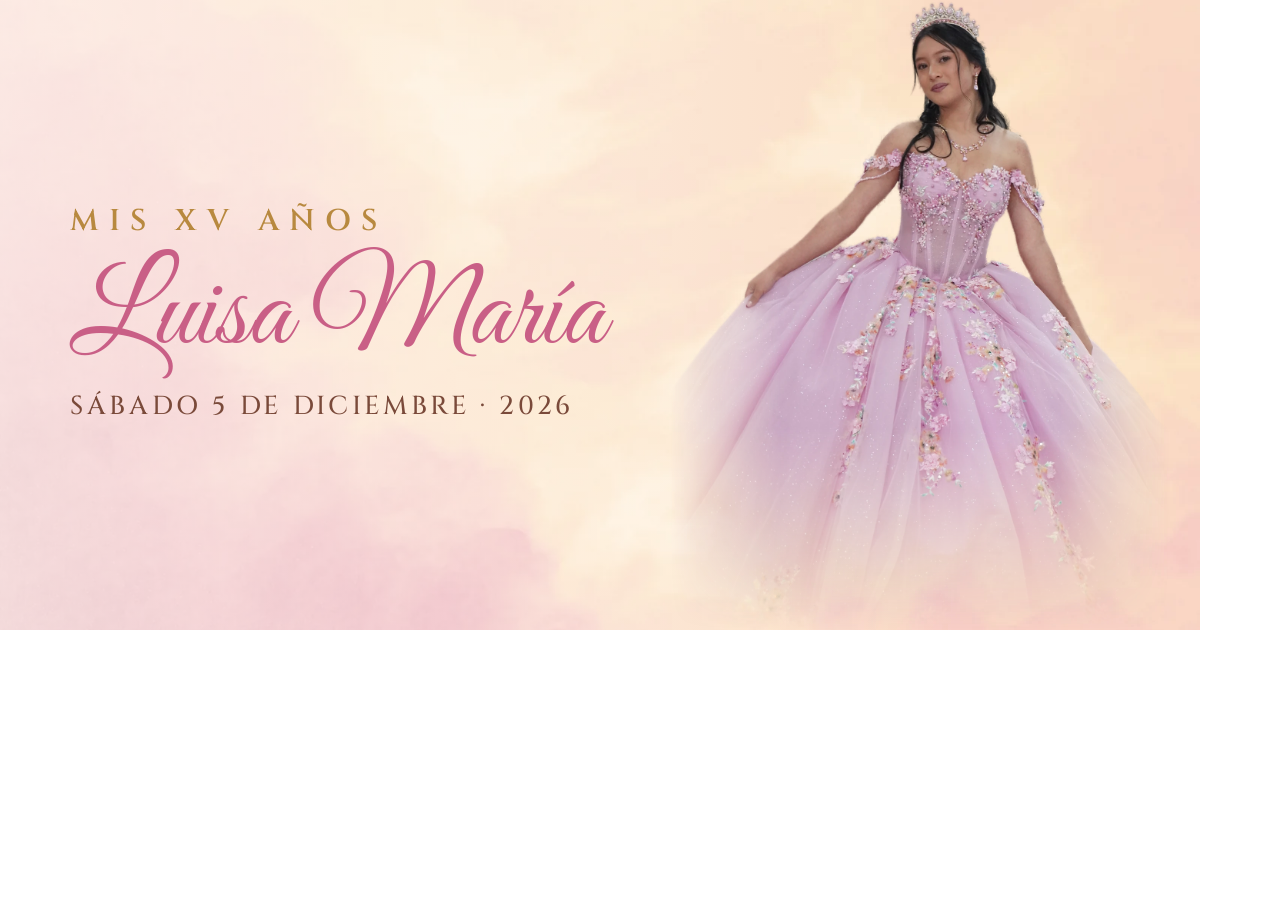
<file: tools/og_portada.html>
<!doctype html><meta charset="utf-8">
<link href="https://fonts.googleapis.com/css2?family=Cinzel:wght@500;600&family=Great+Vibes&display=swap" rel="stylesheet">
<style>
html,body{margin:0}
#c{position:relative;width:1200px;height:630px;overflow:hidden;background:url(../assets/img/cielo-rosa.webp) center/cover}
#c::after{content:"";position:absolute;inset:0;background:linear-gradient(90deg,rgba(255,248,240,.75) 0,rgba(255,248,240,.35) 55%,transparent 80%)}
#l{position:absolute;right:30px;top:0;height:630px;width:500px;z-index:1;
 background:url(../assets/img/luisa-xv.webp) center top/100% auto no-repeat;
 -webkit-mask:linear-gradient(#000 0,#000 68%,transparent 100%),linear-gradient(90deg,transparent 0,#000 22%,#000 78%,transparent 100%);-webkit-mask-composite:source-in;mask-composite:intersect}
#t{position:absolute;left:70px;top:0;bottom:0;width:600px;z-index:2;display:flex;flex-direction:column;justify-content:center;color:#7a4a3a}
.k{font:600 30px Cinzel;letter-spacing:.35em;color:#b8893f}
.n{font:118px/1.05 'Great Vibes';color:#c95f86;margin:14px 0 6px}
.f{font:500 26px Cinzel;letter-spacing:.14em;line-height:1.7}
</style>
<div id="c"><div id="l"></div><div id="t"><div class="k">MIS XV AÑOS</div><div class="n">Luisa María</div><div class="f">SÁBADO 5 DE DICIEMBRE · 2026</div></div></div>
</file>
<file: css/styles.css>
/* =========================================================
   XV Luisa María · Once Upon a Dream
   Mobile-first. Paleta Aurora: rosa, oro, pergamino, noche.
   ========================================================= */
:root {
  --rose: #c9567a;
  --rose-2: #e58fa9;
  --rose-soft: #f6d3dd;
  --blush: #fbeef1;
  --gold: #c9a24b;
  --gold-2: #e9cf8a;
  --gold-3: #9b7429;
  --cream: #f8f0e3;
  --parch: #f3e4c6;
  --ink: #4a2b3a;
  --ink-soft: #7a5566;
  --night: #3b1a33;
  --night-2: #5c2748;
  --night-3: #8e4a68;

  --f-name: "Miss Fajardose", "Pinyon Script", cursive;
  --f-script: "Great Vibes", "Pinyon Script", cursive;
  --f-caps: "Cinzel", Georgia, serif;
  --f-body: "Cormorant Garamond", Georgia, serif;

  --gold-grad: linear-gradient(135deg, #8f6a22 0%, #e9cf8a 30%, #b8903c 52%, #f3dfa5 72%, #9b7429 100%);
  --rose-grad: linear-gradient(135deg, #a8395e 0%, #e58fa9 45%, #c9567a 70%, #f2b8c9 100%);
  --paper: url("data:image/svg+xml;utf8,<svg xmlns='http://www.w3.org/2000/svg' width='260' height='260'><filter id='n'><feTurbulence type='fractalNoise' baseFrequency='.75' numOctaves='3' stitchTiles='stitch'/><feColorMatrix values='0 0 0 0 .42  0 0 0 0 .3  0 0 0 0 .18  0 0 0 .10 0'/></filter><rect width='100%' height='100%' filter='url(%23n)'/></svg>");
  --ease: cubic-bezier(.22, 1, .36, 1);
}

* { box-sizing: border-box; margin: 0; padding: 0; }
html { background: var(--night); -webkit-text-size-adjust: 100%; }
html.lenis, html.lenis body { height: auto; }
.lenis.lenis-smooth { scroll-behavior: auto !important; }
body {
  font-family: var(--f-body);
  color: var(--ink);
  background: var(--cream);
  overflow-x: hidden;
  -webkit-font-smoothing: antialiased;
  -webkit-tap-highlight-color: transparent;
}
body.is-locked { overflow: hidden; height: 100vh; height: 100svh; }
img, video { display: block; max-width: 100%; height: auto; }
a { color: inherit; text-decoration: none; }
button { font: inherit; color: inherit; background: none; border: 0; cursor: pointer; }
a, button { touch-action: manipulation; }
[hidden] { display: none !important; }
:focus-visible { outline: 2px solid var(--rose); outline-offset: 4px; border-radius: 999px; }
.seal:focus-visible { outline-color: var(--gold-2); outline-offset: 8px; }
::selection { background: var(--rose-soft); color: var(--ink); }
html { scrollbar-color: var(--rose-2) var(--cream); scrollbar-width: thin; }
::-webkit-scrollbar { width: 8px; }
::-webkit-scrollbar-track { background: var(--cream); }
::-webkit-scrollbar-thumb { background: var(--rose-2); border-radius: 8px; }
h1, h2, h3, .title { text-wrap: balance; }
p { text-wrap: pretty; }
.w { display: inline-block; will-change: transform, filter, opacity; }

#app { position: relative; overflow: clip; background: var(--cream); transform-origin: 50% 40vh; }
body.is-locked #app { transform: scale(.9); filter: blur(6px); border-radius: 28px; }

/* ---------- Tipografía común ---------- */
.kicker {
  font-family: var(--f-caps);
  font-size: 12px;
  letter-spacing: .32em;
  text-transform: uppercase;
  color: var(--gold-3);
  text-align: center;
}
.kicker.light { color: var(--gold-2); }
.title {
  font-family: var(--f-script);
  font-weight: 400;
  font-size: clamp(44px, 13vw, 76px);
  line-height: 1.05;
  text-align: center;
  color: var(--rose);
  margin: 6px 0 18px;
}
.title.light { color: #fbe3ea; text-shadow: 0 0 24px rgba(255, 190, 215, .45); }
.lead { font-family: var(--f-body); font-style: italic; font-size: 21px; line-height: 1.35; text-align: center; color: var(--ink-soft); max-width: 28ch; margin: 0 auto 14px; }
.subtitle { font-family: var(--f-script); font-weight: 400; font-size: 36px; color: var(--rose); text-align: center; margin-top: 6px; }
.body-text { font-size: 20px; line-height: 1.45; text-align: center; max-width: 30ch; margin: 0 auto 26px; color: var(--ink); }
.orn { display: block; width: min(240px, 64vw); height: 24px; color: var(--gold); margin: 22px auto; }

.sec {
  position: relative;
  padding: 88px 20px;
  background-color: var(--cream);
  background-image: var(--paper);
  overflow: hidden;
}
.sec > * { position: relative; z-index: 2; }

/* Silueta recoloreable (PNG blanco usado como máscara) */
.sil { -webkit-mask: var(--m) center / contain no-repeat; mask: var(--m) center / contain no-repeat; background: var(--gold-grad); }

/* ---------- Botones ---------- */
.btn {
  position: relative;
  display: inline-flex; align-items: center; justify-content: center; gap: 10px;
  height: 52px; padding: 0 26px;
  border-radius: 999px;
  font-family: var(--f-caps); font-size: 13px; font-weight: 600; letter-spacing: .14em; text-transform: uppercase;
  color: #fff;
  background: var(--rose-grad);
  box-shadow: 0 10px 30px rgba(201, 86, 122, .35), inset 0 1px 0 rgba(255, 255, 255, .45);
  overflow: hidden; isolation: isolate;
  transition: transform .3s var(--ease), box-shadow .3s;
}
.btn::after {
  content: ""; position: absolute; inset: 0; z-index: -1;
  background: linear-gradient(110deg, transparent 30%, rgba(255, 255, 255, .55) 50%, transparent 70%);
  transform: translateX(-120%);
  animation: shine 3.6s ease-in-out infinite;
}
.btn svg { width: 20px; height: 20px; flex: none; }
.btn:active { transform: scale(.97); }
@media (hover: hover) { .btn:hover { transform: translateY(-2px); box-shadow: 0 14px 36px rgba(201, 86, 122, .45); } }
.btn-big { height: 58px; padding: 0 30px; font-size: 13.5px; }
@keyframes shine { 0%, 55% { transform: translateX(-120%); } 85%, 100% { transform: translateX(120%); } }

/* ---------- Animaciones flotantes ---------- */
@keyframes driftA { to { transform: translateX(26px) translateY(4px); } }
@keyframes driftB { to { transform: translateX(-30px) translateY(6px); } }
.drift-a { animation: driftA 14s ease-in-out infinite alternate; }
.drift-b { animation: driftB 17s ease-in-out infinite alternate; }
@keyframes bob { 50% { transform: translateY(-12px) rotate(-2deg); } }
@keyframes twinkle { 0%, 100% { opacity: .15; transform: scale(.6); } 50% { opacity: 1; transform: scale(1); } }
@keyframes fall { to { transform: translate(var(--dx), 115vh) rotate(var(--rot, 540deg)); } }

/* =========================================================
   INTRO · CARTA
   ========================================================= */
.intro {
  position: fixed; inset: 0; z-index: 100;
  display: flex; flex-direction: column; align-items: center; justify-content: center; gap: 28px;
  padding: 24px 16px calc(24px + env(safe-area-inset-bottom));
  overflow: hidden;
}
.intro-bg {
  position: absolute; inset: -40px;
  background: url("../assets/img/valle-poster.webp") center 70% / cover;
  filter: blur(14px) saturate(1.15);
  transform: scale(1.15);
}
.intro-vignette {
  position: absolute; inset: 0;
  background:
    radial-gradient(120% 80% at 50% 45%, rgba(46, 26, 60, .15) 0%, rgba(32, 20, 48, .72) 70%, rgba(20, 12, 32, .92) 100%);
}
.fireflies, .sparkles, .stars, .petal-field { position: absolute; inset: 0; pointer-events: none; z-index: 1; }
.fly {
  position: absolute; width: 5px; height: 5px; border-radius: 50%;
  background: #fff6d6;
  box-shadow: 0 0 10px 3px rgba(255, 228, 150, .75), 0 0 22px 8px rgba(255, 200, 220, .3);
  animation: flyFloat var(--d, 9s) ease-in-out infinite alternate, twinkle var(--t, 3s) ease-in-out infinite;
  animation-delay: var(--dl, 0s);
}
@keyframes flyFloat { to { translate: var(--fx, 30px) var(--fy, -40px); } }

.intro-kicker {
  position: relative; z-index: 2;
  font-family: var(--f-script); font-size: clamp(38px, 11vw, 56px);
  color: #fde7ee; text-shadow: 0 0 22px rgba(255, 180, 210, .6);
}
.intro-hint, .intro-sound { position: relative; z-index: 2; font-family: var(--f-caps); text-align: center; color: #f7dbe4; }
.intro-hint { font-size: 12px; letter-spacing: .24em; text-transform: uppercase; max-width: 26ch; line-height: 1.7; animation: pulseText 2.4s ease-in-out infinite; }
.intro-sound { font-size: 11px; letter-spacing: .2em; opacity: .7; margin-top: -16px; }
@keyframes pulseText { 50% { opacity: .55; } }

.envelope {
  --w: min(84vw, 380px);
  position: relative; z-index: 3;
  width: var(--w); height: calc(var(--w) / 1.45);
  perspective: 1200px;
  filter: drop-shadow(0 26px 40px rgba(10, 4, 20, .55));
}
.env-back, .env-front, .env-flap { position: absolute; inset: 0; border-radius: 10px; }
.env-back { background: #d98aa2 var(--paper); }
.env-front {
  z-index: 3;
  background: linear-gradient(160deg, #f6c6d4 0%, #eeb0c2 60%, #e49db2 100%);
  background-image: var(--paper), linear-gradient(160deg, #f6c6d4 0%, #eeb0c2 60%, #e49db2 100%);
  clip-path: polygon(0 0, 50% 56%, 100% 0, 100% 100%, 0 100%);
}
.env-front::after {
  content: ""; position: absolute; inset: 0;
  background: linear-gradient(to top right, transparent 49.6%, rgba(160, 60, 95, .22) 50%, transparent 50.6%),
              linear-gradient(to top left, transparent 49.6%, rgba(160, 60, 95, .22) 50%, transparent 50.6%);
}
.env-flap {
  z-index: 4;
  height: 62%;
  background-image: var(--paper), linear-gradient(180deg, #f3bccc 0%, #e8a2b7 100%);
  clip-path: polygon(0 0, 100% 0, 50% 100%);
  transform-origin: 50% 0;
  border-radius: 10px 10px 0 0;
}
.letter {
  position: absolute; z-index: 2;
  left: 6%; right: 6%; top: 6%; bottom: 6%;
  border-radius: 6px;
  background: #fffaf1 var(--paper);
  box-shadow: 0 2px 10px rgba(120, 60, 80, .2);
  display: flex; flex-direction: column; align-items: center; justify-content: center; gap: 2px;
  text-align: center;
  border: 1px solid rgba(201, 162, 75, .5);
  outline: 1px solid rgba(201, 162, 75, .35); outline-offset: -8px;
}
.letter-xv { font-family: var(--f-caps); font-size: 13px; letter-spacing: .5em; color: var(--gold-3); }
.letter-name { font-family: var(--f-name); font-size: clamp(46px, 13vw, 62px); line-height: 1.05; color: var(--rose); }
.letter-date { font-family: var(--f-caps); font-size: 11px; letter-spacing: .3em; color: var(--ink-soft); }

.seal {
  position: absolute; z-index: 6;
  left: 50%; top: 56%;
  width: 82px; height: 82px; margin: -41px 0 0 -41px;
  border-radius: 50%;
  animation: sealPulse 2.4s ease-in-out infinite;
}
.seal-half {
  position: absolute; inset: 0; border-radius: 50%;
  background:
    radial-gradient(circle at 35% 30%, #e7708f 0%, #b83b61 45%, #8a2445 100%);
  box-shadow: inset 0 -4px 8px rgba(60, 0, 20, .45), inset 0 3px 6px rgba(255, 200, 215, .35);
}
.seal-half::before { /* borde irregular de la cera */
  content: ""; position: absolute; inset: -5px; border-radius: 47% 53% 50% 50% / 52% 48% 52% 48%;
  background: inherit; z-index: -1; filter: url(#paper-edge);
}
.seal-half::after { /* corona dorada */
  content: ""; position: absolute; left: 20%; right: 20%; top: 26%; bottom: 30%;
  -webkit-mask: url("../assets/img/sil-corona.png") center / contain no-repeat;
  mask: url("../assets/img/sil-corona.png") center / contain no-repeat;
  background: var(--gold-grad);
  filter: drop-shadow(0 1px 0 rgba(80, 0, 20, .6));
}
.seal-l { clip-path: polygon(-10% -10%, 54% -10%, 46% 28%, 56% 52%, 45% 74%, 52% 110%, -10% 110%); }
.seal-r { clip-path: polygon(54% -10%, 110% -10%, 110% 110%, 52% 110%, 45% 74%, 56% 52%, 46% 28%); }
.seal-crown { position: absolute; inset: -10px; border-radius: 50%; border: 1.5px solid rgba(255, 220, 160, .7); animation: ring 2.4s ease-out infinite; pointer-events: none; }
@keyframes ring { from { transform: scale(.85); opacity: .9; } to { transform: scale(1.45); opacity: 0; } }
@keyframes sealPulse { 50% { transform: scale(1.06); } }
.intro.is-opening .seal, .intro.is-opening .seal-crown, .intro.is-opening .intro-hint { animation: none; }

/* =========================================================
   MÚSICA
   ========================================================= */
.music {
  position: fixed; z-index: 90;
  right: 16px; bottom: calc(16px + env(safe-area-inset-bottom));
  width: 50px; height: 50px; border-radius: 50%;
  display: grid; place-items: center;
  background: rgba(255, 245, 248, .55);
  border: 1px solid rgba(255, 255, 255, .8);
  -webkit-backdrop-filter: blur(10px); backdrop-filter: blur(10px);
  box-shadow: 0 8px 24px rgba(80, 30, 60, .25);
  opacity: 0; pointer-events: none; transform: scale(.6);
  transition: opacity .5s, transform .5s var(--ease);
}
.music.is-visible { opacity: 1; pointer-events: auto; transform: none; }
.bars { display: flex; gap: 3px; align-items: flex-end; height: 18px; }
.bars i { width: 3px; height: 100%; border-radius: 2px; background: var(--rose); transform-origin: bottom; animation: eq 1s ease-in-out infinite; }
.bars i:nth-child(2) { animation-delay: -.3s; } .bars i:nth-child(3) { animation-delay: -.6s; } .bars i:nth-child(4) { animation-delay: -.15s; }
.music[aria-pressed="false"] .bars i { animation: none; transform: scaleY(.25); }
@keyframes eq { 0%, 100% { transform: scaleY(.3); } 50% { transform: scaleY(1); } }

/* =========================================================
   HERO
   ========================================================= */
.hero {
  position: relative; height: 100vh; height: 100svh; min-height: 620px; overflow: hidden;
  background: linear-gradient(180deg, #fff 0%, #fdf3f6 35%, #fbe9ef 60%);
}
.hero-media { position: absolute; left: 0; right: 0; bottom: 0; height: 66%; z-index: 1; overflow: hidden; }
/* degradado encima del video (no máscara: Safari de iPhone deja el borde del video duro) */
.hero-media::after { content: ""; position: absolute; inset: 0 0 auto; height: 60%; z-index: 1; pointer-events: none;
  background: linear-gradient(to bottom, #fdf3f6 0, rgba(253,243,246,.94) 10%, rgba(253,243,246,.75) 24%, rgba(253,243,246,.4) 42%, rgba(253,243,246,.12) 62%, rgba(253,243,246,0) 100%); }
.hero-media video { width: 100%; height: 100%; object-fit: cover; object-position: 40% 100%; transform: scale(1.1); transform-origin: 50% 100%; }
.hero-sky { position: absolute; inset: 0 0 auto; height: 45%; z-index: 1; background: radial-gradient(70% 60% at 50% 0%, rgba(255, 214, 228, .55), transparent 70%); }
.cloud { position: absolute; z-index: 2; pointer-events: none; }
.cloud img { width: 100%; }
.cloud-l { width: 62vw; max-width: 460px; left: -20vw; top: 3%; opacity: .95; }
.cloud-r { width: 62vw; max-width: 500px; right: -22vw; top: 16%; opacity: .9; }

/* Título arriba y foto debajo en una columna: nunca se cruzan */
.hero-stack { position: absolute; inset: 0; z-index: 4; display: flex; flex-direction: column; align-items: center; padding-top: max(7vh, 40px); padding-top: max(7svh, 40px); }
.hero-title { position: relative; z-index: 6; flex: none; text-align: center; padding: 0 12px; }
.hero-lead { font-family: var(--f-body); font-style: italic; font-weight: 500; font-size: 24px; color: var(--gold-3); }
.hero-name {
  font-family: var(--f-name); font-weight: 400;
  font-size: clamp(84px, 25vw, 170px); line-height: .95;
  margin: 4px 0 0;
  color: var(--rose);
  padding: 0 .1em;
}
.hero-name .w {
  background: var(--rose-grad); -webkit-background-clip: text; background-clip: text; color: transparent;
  /* espacio para los trazos altos de la L y la M: el degradado solo pinta dentro de la caja */
  padding: .38em .22em .14em; margin: -.38em -.16em -.14em;
}
.hero-surname { font-family: var(--f-caps); font-size: 14px; letter-spacing: .42em; color: var(--ink-soft); margin-top: 2px; }

.hero-girl { position: relative; flex: 1 1 auto; min-height: 0; width: 100%; margin-top: 6px; margin-bottom: -2%; display: flex; justify-content: center; align-items: flex-end; }
.hero-girl img { height: 100%; width: auto; max-width: 112%; object-fit: contain; object-position: 50% 100%; filter: drop-shadow(0 6px 22px rgba(160, 70, 110, .25)); 
  -webkit-mask-image: linear-gradient(to bottom, #000 70%, transparent 97%), linear-gradient(to right, transparent 0, #000 9%, #000 91%, transparent 100%);
  -webkit-mask-composite: source-in; mask-image: linear-gradient(to bottom, #000 70%, transparent 97%), linear-gradient(to right, transparent 0, #000 9%, #000 91%, transparent 100%); mask-composite: intersect; }
.girl-glow { position: absolute; z-index: -1; left: 50%; bottom: 10%; width: min(140%, 900px); aspect-ratio: 1; transform: translateX(-50%); background: radial-gradient(closest-side, rgba(255, 250, 244, .9), rgba(255, 214, 230, .4) 55%, transparent 75%); }
.hero-bloom { position: absolute; z-index: 5; bottom: -6%; width: 58vw; max-width: 420px; pointer-events: none; }
.hero-bloom-l { left: -20vw; transform: rotate(8deg); -webkit-mask-image: linear-gradient(to left, transparent 0, #000 30%); mask-image: linear-gradient(to left, transparent 0, #000 30%); }
.hero-bloom-r { right: -20vw; transform: scaleX(-1) rotate(8deg); -webkit-mask-image: linear-gradient(to right, transparent 0, #000 30%); mask-image: linear-gradient(to right, transparent 0, #000 30%); }
.hero::after { content: ""; position: absolute; z-index: 6; left: 0; right: 0; bottom: 0; height: 16%; background: linear-gradient(to bottom, transparent, var(--cream)); pointer-events: none; }
.sparkles { z-index: 5; }
.spark { position: absolute; width: 10px; height: 10px; animation: twinkle var(--t, 2.6s) ease-in-out infinite; animation-delay: var(--dl, 0s); }
.spark::before { content: ""; position: absolute; inset: 0; background: #fff; clip-path: polygon(50% 0, 60% 40%, 100% 50%, 60% 60%, 50% 100%, 40% 60%, 0 50%, 40% 40%); filter: drop-shadow(0 0 4px rgba(255, 215, 120, .95)); }
.spark.gold::before { background: var(--gold-2); }

.scroll-hint { position: absolute; z-index: 7; left: 50%; bottom: calc(18px + env(safe-area-inset-bottom)); transform: translateX(-50%); display: flex; flex-direction: column; align-items: center; gap: 6px; font-family: var(--f-caps); font-size: 10px; letter-spacing: .35em; text-transform: uppercase; color: #fff; text-shadow: 0 1px 8px rgba(60, 20, 40, .8); }
.scroll-hint i { width: 1px; height: 30px; background: linear-gradient(#fff, transparent); animation: hint 1.8s ease-in-out infinite; transform-origin: top; }
@keyframes hint { 0% { transform: scaleY(0); } 50% { transform: scaleY(1); } 100% { transform: scaleY(1); opacity: 0; } }

/* =========================================================
   MENSAJE · PERGAMINO
   ========================================================= */
.msg { padding-top: 40px; display: flex; flex-direction: column; align-items: center; }
.corner { position: absolute !important; z-index: 1 !important; pointer-events: none; opacity: .9; -webkit-mask-image: linear-gradient(to bottom, #000 62%, transparent 96%); mask-image: linear-gradient(to bottom, #000 62%, transparent 96%); }
.corner-tl { top: -10px; left: -18vw; width: 68vw; max-width: 420px; }
.corner-tr { top: -30px; right: -18vw; width: 52vw; max-width: 360px; opacity: .8; transform: scaleX(-1); }
.petal { position: absolute; top: -20px; width: 11px; height: 9px; border-radius: 80% 0 80% 0; background: linear-gradient(135deg, #f9d2df, #f0a7bf); opacity: .85; animation: fall linear infinite; }

.medallion { position: relative; margin: 40px auto 34px; width: 200px; }
.medallion-ring {
  width: 200px; height: 252px; border-radius: 50%;
  padding: 6px; background: var(--gold-grad);
  box-shadow: 0 0 0 6px rgba(255, 255, 255, .7), 0 0 0 7px rgba(201, 162, 75, .6), 0 20px 40px rgba(120, 60, 80, .28);
}
.medallion-ring img { width: 100%; height: 100%; border-radius: 50%; object-fit: cover; object-position: 50% 8%; }
.medallion-crown { position: absolute; width: 88px; left: 50%; top: -40px; transform: translateX(-50%) rotate(-4deg); filter: drop-shadow(0 4px 6px rgba(100, 70, 10, .35)); }

.scroll { width: min(92vw, 470px); position: relative; }
.scroll-roll {
  position: relative; z-index: 3; height: 30px; margin: 0 -10px; border-radius: 15px;
  background: linear-gradient(180deg, #a77c47 0%, #f5e2bc 38%, #e2c792 60%, #9a6f3d 100%);
  box-shadow: 0 6px 12px rgba(90, 55, 20, .3);
}
.scroll-roll::before, .scroll-roll::after { content: ""; position: absolute; top: 50%; width: 18px; height: 38px; margin-top: -19px; border-radius: 8px; background: var(--gold-grad); box-shadow: 0 2px 6px rgba(80, 50, 10, .4); }
.scroll-roll::before { left: -14px; } .scroll-roll::after { right: -14px; }
.scroll-body {
  position: relative; z-index: 2; margin: -15px 0;
  background-color: var(--parch);
  background-image: radial-gradient(120% 90% at 50% 50%, transparent 60%, rgba(160, 110, 50, .22) 100%), url(../assets/img/pergamino.webp);
  background-size: 100% 100%, 100% 100%;
  box-shadow: inset 0 18px 18px -14px rgba(110, 70, 25, .35), inset 0 -18px 18px -14px rgba(110, 70, 25, .35);
}
.scroll-inner { padding: 46px 26px 44px; text-align: center; }
.once-ornate {
  width: 150px; height: 155px; margin: 0 auto 18px;
  -webkit-mask: url("../assets/img/sil-once-ornate.png") center / contain no-repeat;
  mask: url("../assets/img/sil-once-ornate.png") center / contain no-repeat;
  background: var(--gold-grad);
}
.msg-text { font-size: 20px; line-height: 1.5; margin-bottom: 14px; color: #4b3326; }
.msg-text:first-of-type::first-letter { font-family: var(--f-script); font-size: 2.3em; color: var(--rose); line-height: .6; }
.msg-sign { font-family: var(--f-name); font-size: 64px; line-height: 1; color: var(--rose); }

/* =========================================================
   GALERÍA
   ========================================================= */
.gallery { padding: 70px 0 80px; background-color: var(--blush); }
.polaroids {
  display: flex; gap: 22px;
  overflow-x: auto; scroll-snap-type: x mandatory; -webkit-overflow-scrolling: touch;
  padding: 26px 17vw 30px; scrollbar-width: none;
}
.polaroids::-webkit-scrollbar { display: none; }
.polaroid {
  flex: 0 0 66vw; max-width: 280px; scroll-snap-align: center;
  background: #fffdf8; padding: 10px 10px 0; border-radius: 3px;
  box-shadow: 0 14px 30px rgba(110, 50, 70, .22), 0 2px 4px rgba(0, 0, 0, .06);
  transform: rotate(var(--r));
}
.polaroid img { width: 100%; aspect-ratio: 4 / 5; object-fit: cover; border-radius: 2px; }
.polaroid figcaption { font-family: var(--f-script); font-size: 26px; text-align: center; color: var(--ink-soft); padding: 8px 0 12px; }
.swipe-hint { text-align: center; font-family: var(--f-caps); font-size: 10px; letter-spacing: .3em; text-transform: uppercase; color: var(--ink-soft); opacity: .7; }

/* =========================================================
   NOCHE · FECHA
   ========================================================= */
.night {
  background: radial-gradient(120% 60% at 50% 0%, var(--night-3) 0%, var(--night-2) 40%, var(--night) 100%);
  color: #fbe9ef;
}
.star { position: absolute; width: 2px; height: 2px; border-radius: 50%; background: #fff; box-shadow: 0 0 6px 1px rgba(255, 255, 255, .7); animation: twinkle var(--t, 3s) ease-in-out infinite; animation-delay: var(--dl, 0s); }
.date { text-align: center; padding-top: 110px; padding-bottom: 110px; }
.fairy { position: absolute !important; z-index: 1 !important; pointer-events: none; filter: drop-shadow(0 0 14px rgba(255, 225, 245, .55)); }
.fairy-rosa { width: 28vw; max-width: 170px; top: 1%; right: -2vw; }
.fairy-verde { width: 28vw; max-width: 170px; top: 52%; left: -4vw; }
.fairy-azul { width: 25vw; max-width: 150px; bottom: 1%; right: 2vw; }
.date-row { display: flex; align-items: center; justify-content: center; gap: 14px; margin-top: 8px; }
.date-side { font-family: var(--f-caps); font-size: 14px; letter-spacing: .3em; text-transform: uppercase; padding: 10px 2px; border-top: 1px solid rgba(233, 207, 138, .6); border-bottom: 1px solid rgba(233, 207, 138, .6); min-width: 84px; color: var(--gold-2); }
.date-day { font-family: var(--f-caps); font-weight: 500; font-size: 88px; line-height: 1; background: var(--gold-grad); -webkit-background-clip: text; background-clip: text; color: transparent; }
.date-month { font-family: var(--f-script); font-size: 52px; color: #fbe3ea; margin-top: -4px; text-shadow: 0 0 20px rgba(255, 180, 210, .5); }
.date-hour { font-family: var(--f-caps); letter-spacing: .3em; font-size: 14px; color: var(--gold-2); margin-bottom: 44px; }
.count-label { font-family: var(--f-caps); font-size: 12px; letter-spacing: .4em; text-transform: uppercase; color: rgba(251, 233, 239, .75); margin-bottom: 14px; }
.countdown { display: grid; grid-template-columns: repeat(4, 1fr); gap: 8px; max-width: 420px; margin: 0 auto; }
.cd {
  position: relative; padding: 16px 0 12px; border-radius: 14px;
  background: linear-gradient(180deg, rgba(255, 255, 255, .12), rgba(255, 255, 255, .04));
  border: 1px solid rgba(233, 207, 138, .55);
  -webkit-backdrop-filter: blur(6px); backdrop-filter: blur(6px);
}
.cd::before { content: ""; position: absolute; inset: 4px; border-radius: 10px; border: 1px solid rgba(233, 207, 138, .22); pointer-events: none; }
.cd b { display: block; font-family: var(--f-caps); font-weight: 500; font-size: 30px; font-variant-numeric: tabular-nums; color: #fff; text-shadow: 0 0 14px rgba(255, 210, 230, .6); }
.cd span { font-family: var(--f-caps); font-size: 9.5px; letter-spacing: .22em; text-transform: uppercase; color: var(--gold-2); }
.count-done { font-family: var(--f-script); font-size: 40px; color: #fbe3ea; }

/* =========================================================
   PADRES
   ========================================================= */
.parents { text-align: center; padding-bottom: 0; }
.crown-top { width: 92px; margin: 0 auto 14px; }
.names { margin: 4px 0 6px; }
.name { font-family: var(--f-script); font-size: clamp(34px, 9.6vw, 46px); line-height: 1.15; color: #8e2f55; }
.amp { display: block; font-family: var(--f-caps); font-size: 20px; color: var(--gold); margin: 4px 0; }
.aurora-water { width: min(52vw, 240px); margin: 26px auto 0; }

/* =========================================================
   ITINERARIO
   ========================================================= */
.itin { background-color: #fbf1ef; }
.punctual {
  max-width: 440px; margin: 46px auto 46px; padding: 26px 22px 24px; text-align: center;
  border-radius: 22px;
  background: linear-gradient(180deg, #fff 0%, #fff4f7 100%);
  border: 1.5px solid var(--rose-2);
  box-shadow: 0 16px 40px rgba(201, 86, 122, .18), inset 0 0 0 5px #fff, inset 0 0 0 6px rgba(229, 143, 169, .4);
}
.punctual-clock { width: 58px; height: 58px; margin: -56px auto 10px; padding: 8px; border-radius: 50%; color: #fff; background: var(--rose-grad); box-shadow: 0 8px 20px rgba(201, 86, 122, .4); }
.punctual-clock svg { width: 100%; height: 100%; }
.hand-m { transform-origin: 32px 32px; animation: spin 3s linear infinite; }
.hand-h { transform-origin: 32px 32px; animation: spin 36s linear infinite; }
@keyframes spin { to { transform: rotate(360deg); } }
.punctual-title { font-family: var(--f-caps); font-weight: 600; font-size: 17px; letter-spacing: .18em; text-transform: uppercase; color: var(--rose); margin-bottom: 8px; }
.punctual-text { font-size: 19px; line-height: 1.45; }
.punctual-text strong { color: var(--rose); font-weight: 600; }

.timeline { list-style: none; position: relative; max-width: 440px; margin: 0 auto; padding-left: 4px; }
.tl-line { position: absolute; left: 21px; top: 8px; bottom: 8px; width: 2px; background: rgba(201, 162, 75, .25); }
.tl-line span { position: absolute; inset: 0; background: var(--gold-grad); transform-origin: top; transform: scaleY(0); }
.tl-item { position: relative; padding: 0 0 30px 58px; }
.tl-item::before {
  content: ""; position: absolute; left: 10px; top: 4px; width: 24px; height: 24px; border-radius: 50%;
  background: #fff; border: 2px solid var(--gold);
  box-shadow: 0 0 0 4px rgba(201, 162, 75, .15);
}
.tl-item::after { content: ""; position: absolute; left: 18px; top: 12px; width: 8px; height: 8px; border-radius: 50%; background: var(--gold); }
.tl-item time { font-family: var(--f-caps); font-size: 14px; letter-spacing: .14em; color: var(--gold-3); }
.tl-item time em { font-style: normal; font-size: 11px; letter-spacing: .2em; text-transform: uppercase; color: #fff; background: var(--rose); padding: 3px 8px; border-radius: 999px; margin-left: 6px; vertical-align: 2px; }
.tl-item h3 { font-family: var(--f-script); font-weight: 400; font-size: 34px; line-height: 1.1; color: var(--rose); margin: 2px 0 2px; }
.tl-item p { font-size: 18px; line-height: 1.35; color: var(--ink-soft); }
.tl-key::before { border-color: var(--rose); box-shadow: 0 0 0 6px rgba(229, 143, 169, .25), 0 0 18px rgba(229, 143, 169, .8); }
.tl-key::after { background: var(--rose); }
.tl-key h3 { font-size: 38px; }

/* =========================================================
   RECEPCIÓN
   ========================================================= */
.place { position: relative; overflow: hidden; background: #f6d9df; }
.place-img { position: relative; height: 104vh; height: 104svh; min-height: 680px; }
.place-img::before { content: ""; position: absolute; inset: 0 0 auto; height: 22%; z-index: 1; background: linear-gradient(#fbf1ef, transparent); }
.place-img::after { content: ""; position: absolute; inset: auto 0 0; height: 30%; z-index: 1; background: linear-gradient(transparent, rgba(246, 217, 223, .9)); }
.place-img img { width: 100%; height: 115%; object-fit: cover; object-position: 40% 50%; }
.place-castle { position: absolute; z-index: 2; left: 50%; bottom: 7%; width: min(70vw, 420px); transform: translateX(-50%); opacity: .95; filter: drop-shadow(0 18px 30px rgba(160, 80, 110, .3)); }
.place-cloud { position: absolute; z-index: 2; pointer-events: none; width: 62vw; max-width: 520px; }
.place-cloud-l { left: -20vw; bottom: 26%; } .place-cloud-r { right: -22vw; bottom: 18%; }
.place-bloom { position: absolute; z-index: 3; bottom: -4%; width: 52vw; max-width: 420px; pointer-events: none; }
.place-bloom-l { left: -16vw; } .place-bloom-r { right: -16vw; transform: scaleX(-1); }
.petals { position: absolute; inset: 0; z-index: 3; pointer-events: none; overflow: hidden; }
.place-card {
  position: absolute; z-index: 4; left: 50%; top: 13%; transform: translateX(-50%);
  width: min(560px, calc(100% - 32px)); padding: 34px 20px 44px; text-align: center; border-radius: 26px;
  background: linear-gradient(to bottom, rgba(255, 250, 246, .95) 0%, rgba(255, 245, 248, .78) 45%, rgba(255, 255, 255, .14) 100%);
  border: 1px solid rgba(255, 255, 255, .7);
  -webkit-backdrop-filter: blur(14px) saturate(1.1); backdrop-filter: blur(14px) saturate(1.1);
  box-shadow: 0 30px 60px rgba(10, 20, 60, .25);
}
.place-card .title { margin-bottom: 6px; font-size: clamp(46px, 13vw, 70px); }
.place-label { font-family: var(--f-body); font-style: italic; font-size: 21px; color: var(--ink-soft); margin: -4px 0 8px; }
.place-addr { font-family: var(--f-caps); font-size: 13px; letter-spacing: .16em; color: var(--ink); margin-bottom: 8px; }
.place-time { font-size: 20px; font-style: italic; color: var(--ink-soft); margin-bottom: 24px; }

/* =========================================================
   VESTIMENTA
   ========================================================= */
.dress { text-align: center; background-color: var(--cream); }
.couple {
  width: min(80vw, 380px); aspect-ratio: 1600 / 1260; margin: 18px auto 26px;
  -webkit-mask: url("../assets/img/sil-pareja.png") center / contain no-repeat;
  mask: url("../assets/img/sil-pareja.png") center / contain no-repeat;
  background: var(--gold-grad);
}
.dress .title { font-size: clamp(46px, 13vw, 76px); margin-bottom: 0; }
.dress-formal { font-family: var(--f-caps); font-weight: 600; font-size: clamp(30px, 9vw, 46px); letter-spacing: .3em; padding-left: .3em; text-align: center; background: var(--gold-grad); -webkit-background-clip: text; background-clip: text; color: transparent; margin: 4px 0 6px; }
.pink-note {
  display: flex; align-items: center; gap: 16px; text-align: left;
  max-width: 400px; margin: 0 auto; padding: 16px 18px; border-radius: 18px;
  background: #fff; border: 1px solid var(--rose-soft);
  box-shadow: 0 12px 30px rgba(201, 86, 122, .14);
}
.pink-note p { font-size: 19px; line-height: 1.35; }
.pink-note strong { color: var(--rose); }
.swatch { flex: none; width: 58px; height: 58px; border-radius: 50%; background: var(--rose-soft); display: grid; place-items: center; box-shadow: inset 0 0 0 3px #fff, 0 0 0 1px var(--rose-2); }

/* =========================================================
   LLUVIA DE SOBRES
   ========================================================= */
.gifts { text-align: center; background-color: var(--blush); padding-top: 100px; padding-bottom: 100px; }
.envelope-rain { position: absolute !important; inset: 0; z-index: 1 !important; pointer-events: none; }
.rain-env { position: absolute; top: -40px; width: 30px; height: 20px; border-radius: 3px; background: #fff; box-shadow: 0 3px 8px rgba(150, 60, 90, .2); animation: fall linear infinite; opacity: .9; }
.rain-env::before { content: ""; position: absolute; inset: 0; background: linear-gradient(to bottom right, transparent 49%, var(--rose-soft) 50%, transparent 51%), linear-gradient(to bottom left, transparent 49%, var(--rose-soft) 50%, transparent 51%); background-size: 100% 70%; background-repeat: no-repeat; }
.rain-env::after { content: ""; position: absolute; left: 50%; top: 52%; width: 6px; height: 6px; margin: -3px; border-radius: 50%; background: var(--rose); }
@keyframes doveFly {
  0% { transform: translate(0, 0) rotate(-4deg); }
  25% { transform: translate(35vw, -30px) rotate(3deg); }
  50% { transform: translate(70vw, 10px) rotate(-3deg); }
  100% { transform: translate(calc(100vw + 300px), -40px) rotate(2deg); }
}

/* =========================================================
   RSVP
   ========================================================= */
.rsvp { text-align: center; padding-bottom: 110px; }

/* =========================================================
   CIERRE
   ========================================================= */
.end {
  position: relative; overflow: hidden; min-height: 100vh; min-height: 100svh;
  background: linear-gradient(180deg, var(--cream) 0%, #fbe3ea 24%, #f3bfd0 52%, #e29bb7 80%, #cc7a9d 100%);
  display: flex; flex-direction: column; align-items: center;
}
.end .stars { top: 40%; }
.end-cloud { position: absolute; z-index: 1; width: 80vw; max-width: 600px; opacity: .9; }
.end-cloud-l { left: -30vw; top: 8%; }
.end-cloud-r { right: -30vw; top: 20%; }
.end-inner { position: relative; z-index: 3; padding: 120px 20px 0; text-align: center; }
.end-castle { width: min(70vw, 340px); margin: 0 auto 10px; filter: drop-shadow(0 10px 30px rgba(255, 210, 225, .55)); }
.end-text { font-family: var(--f-script); font-size: clamp(34px, 9.5vw, 52px); line-height: 1.2; color: #fff; text-shadow: 0 0 20px rgba(255, 190, 215, .6); }
.end-sign { font-family: var(--f-caps); font-size: 12px; letter-spacing: .35em; text-transform: uppercase; color: var(--gold-2); margin-top: 16px; }
.end-flores { position: relative; z-index: 2; margin-top: auto; width: 100%; height: min(86svh, 760px); overflow: hidden;
  -webkit-mask-image: linear-gradient(180deg, transparent 0, #000 22%, #000 84%, transparent 100%); mask-image: linear-gradient(180deg, transparent 0, #000 22%, #000 84%, transparent 100%); }
.end-video { position: absolute; inset: 0; width: 100%; height: 100%; object-fit: cover; }
.foot { position: relative; z-index: 4; width: 100%; padding: 18px 16px calc(92px + env(safe-area-inset-bottom)); background: transparent; margin-top: -6px; text-align: center; font-family: var(--f-caps); font-size: 10px; letter-spacing: .35em; color: rgba(255, 255, 255, .8); text-shadow: 0 1px 6px rgba(0, 0, 0, .6); }

/* =========================================================
   DESKTOP
   ========================================================= */
@media (min-width: 761px) {
  .sec { padding: 120px 40px; }
  .cloud-l { width: 30vw; max-width: 520px; left: -4vw; top: 2%; }
  .cloud-r { width: 30vw; max-width: 560px; right: -4vw; top: 8%; }
  .hero-stack { padding-top: 5vh; padding-top: 5svh; }
  .hero-bloom { width: 34vw; }
  .hero-bloom-l { left: -6vw; } .hero-bloom-r { right: -6vw; }
  .polaroids { justify-content: center; overflow: visible; padding: 30px 20px; }
  .polaroid { flex: 0 0 min(236px, 14.4vw); }
  .swipe-hint { display: none; }
  .fairy-rosa { right: 8vw; } .fairy-verde { left: 6vw; } .fairy-azul { right: 14vw; }
  .countdown { gap: 14px; max-width: 560px; }
  .cd b { font-size: 42px; }
  .corner-tl { left: -4vw; } .corner-tr { right: -3vw; }
  .end-cloud-l { left: -8vw; } .end-cloud-r { right: -8vw; }
}



/* =========================================================
   RONDA 2 · nubes, flores, baile, palomas, álbum
   ========================================================= */
/* Nubes de transición entre secciones (estilo Digital Archive) */

/* Página del cuento detrás del título de la galería */
.gallery { overflow: hidden; }

/* Fecha: video de cerezos con velo ciruela-rosa */
.date-video { position: absolute !important; z-index: 0 !important; inset: 0; width: 100%; height: 100%; object-fit: cover; }
.date-veil { position: absolute !important; z-index: 0 !important; inset: 0; background: linear-gradient(180deg, rgba(92, 39, 72, .72) 0%, rgba(120, 50, 88, .62) 45%, rgba(59, 26, 51, .82) 100%); }
.date .cd { background: linear-gradient(180deg, rgba(255, 220, 232, .18), rgba(255, 255, 255, .06)); }

/* Once upon a dream: baile en el bosque dentro del marco dorado */
.dream { text-align: center; background-color: var(--blush); }
.star-deco { position: absolute !important; z-index: 1 !important; width: 46px; pointer-events: none; animation: twinkle 3.4s ease-in-out infinite; }
.star-a { top: 16%; left: 9%; } .star-b { top: 58%; right: 8%; width: 34px; animation-delay: -1.6s; }

/* Vals animado junto a "El vals" */
.tl-vals .vals-anim { width: min(60vw, 240px); margin: 14px 0 0; position: relative; left: 50%; transform: translateX(calc(-50% - 29px)); }

/* Vestimenta: nota rosada */

/* Palomas articuladas: las alas giran desde el hombro */

/* Varitas */

/* Comparte tus recuerdos (álbum con QR) */
.memories { text-align: center; background-color: var(--blush); }
.qr-card { display: inline-flex; flex-direction: column; align-items: center; gap: 12px; padding: 18px 18px 16px; border-radius: 16px; background: #fff; box-shadow: 0 16px 36px rgba(201, 86, 122, .18); transition: transform .3s var(--ease); }
.qr-card img { width: min(56vw, 220px); }
.qr-card span { font-family: var(--f-caps); font-size: 12px; letter-spacing: .2em; text-transform: uppercase; color: var(--rose); }
@media (hover: hover) { .qr-card:hover { transform: translateY(-3px); } }

/* Cierre: la última línea con su propio espacio */
.end-flores { margin-bottom: -2px; }
.foot { color: #fff1f6; text-shadow: 0 1px 10px rgba(40, 10, 30, .9), 0 0 2px rgba(40, 10, 30, .8); font-size: 11px; }

@media (min-width: 761px) {
}

.end-once { width: min(62vw, 280px); margin: 0 auto 20px; filter: drop-shadow(0 4px 18px rgba(255, 230, 170, .5)); }
.parents { padding-top: 70px; }

/* ===== Ronda 3 ===== */
/* Varita de línea que apunta al texto */
.intro-hint-row { position: relative; z-index: 2; display: flex; align-items: center; gap: 6px; max-width: 320px; }
.intro-hint-row .intro-hint { text-align: left; max-width: 22ch; }

/* Baile integrado al fondo con nubes arriba y abajo */
.dream { padding-left: 0; padding-right: 0; overflow: hidden; }
.dream-scene { position: relative; width: 100%; height: min(130vw, 640px); margin: -10px 0 0; }
.dream-scene video, .dream-scene .dream-anim { position: absolute; inset: 0; width: 100%; height: 100%; object-fit: cover; object-position: 50% 55%;
  -webkit-mask-image: linear-gradient(to bottom, transparent 0, #000 18%, #000 80%, transparent 100%), linear-gradient(to right, transparent 0, #000 10%, #000 90%, transparent 100%);
  -webkit-mask-composite: source-in;
  mask-image: linear-gradient(to bottom, transparent 0, #000 18%, #000 80%, transparent 100%), linear-gradient(to right, transparent 0, #000 10%, #000 90%, transparent 100%);
  mask-composite: intersect; }
.dream-cloud { position: absolute; z-index: 2; pointer-events: none; width: 56vw; max-width: 340px; opacity: .92; }
.dream-cloud-top { top: -14%; left: -22vw; }
.dream-cloud-bottom { bottom: -16%; right: -22vw; }
.dream .lead { margin-top: 10px; padding: 0 20px; }

/* Recepción: castillo protagonista arriba, tarjeta abajo */
.place { min-height: 112vh; min-height: 112svh; display: flex; flex-direction: column; align-items: center; padding: 70px 16px 56px; }
.place-img { position: absolute; inset: 0; height: auto; min-height: 0; }
.place-img img { height: 100%; }
.place-castle { position: relative; z-index: 2; left: auto; bottom: auto; transform: none; width: min(78vw, 420px); margin: 0 auto -40px;
  -webkit-mask-image: radial-gradient(70% 60% at 50% 45%, #000 70%, transparent 100%);
  mask-image: radial-gradient(70% 60% at 50% 45%, #000 70%, transparent 100%);
  filter: drop-shadow(0 18px 30px rgba(160, 80, 110, .25)); }
.place-card { position: relative; z-index: 4; left: auto; top: auto; transform: none; padding: 26px 18px 30px; }
.place .petals { z-index: 3; }

/* Vestimenta: rosa como sombra rosada */
.swatch-rose { width: 40px; height: 40px; background: var(--rose-2);
  -webkit-mask: url("../assets/img/rosa.webp") center / contain no-repeat;
  mask: url("../assets/img/rosa.webp") center / contain no-repeat; opacity: .9; }

/* Lluvia de sobres: palomas arriba con nubecitas blancas */
.gifts { padding-top: 0; }
.doves-sky { position: relative !important; height: 230px; margin: 0 -20px 4px; overflow: hidden; }
.flyer { position: absolute; left: 0; pointer-events: none; will-change: transform; filter: drop-shadow(0 6px 8px rgba(120, 80, 60, .15)); }
.flyer-1 { width: 120px; top: 22px; animation: flyAcross 17s linear infinite, flap 1.1s ease-in-out infinite; }
.flyer-2 { width: 150px; top: 70px; animation: flyAcross 21s linear infinite -7s, flap 1.3s ease-in-out infinite -.3s; }
.flyer-3 { width: 128px; top: 8px; animation: flyAcross 24s linear infinite -15s, flap 1s ease-in-out infinite -.6s; }
@keyframes flyAcross {
  0%   { translate: -180px 30px; rotate: 3deg; }
  25%  { translate: 22vw 0; rotate: -2deg; }
  50%  { translate: 50vw 24px; rotate: 2deg; }
  75%  { translate: 78vw -6px; rotate: -2deg; }
  100% { translate: calc(100vw + 180px) 18px; rotate: 2deg; }
}
@keyframes flap { 0%, 100% { scale: 1 1; } 50% { scale: 1.04 .9; } }
.sky-cloud { position: absolute; left: 50%; bottom: -30px; width: 135%; max-width: 760px; transform: translateX(-50%); pointer-events: none; opacity: .96; animation: driftA 16s ease-in-out infinite alternate; }
.rain-env { width: 40px; height: 22px; border-radius: 0; background: url("../assets/img/sobre-cisnes.webp") center / contain no-repeat; box-shadow: none; filter: drop-shadow(0 3px 5px rgba(150, 90, 70, .22)); }
.rain-env::before, .rain-env::after { content: none; }

/* Confirma tu asistencia: glorieta con Aurora de fondo */
.rsvp { position: relative; min-height: 112vh; min-height: 112svh; padding-top: 70px; }
.rsvp-bg { position: absolute !important; inset: 0; z-index: 0 !important; }
.rsvp-bg img { width: 100%; height: 100%; object-fit: cover; object-position: 40% 75%; }
.rsvp-bg::after { content: ""; position: absolute; inset: 0; background: linear-gradient(180deg, rgba(248, 240, 227, .9) 0%, rgba(248, 240, 227, .72) 38%, rgba(248, 240, 227, .15) 70%, rgba(248, 240, 227, .5) 100%); }

@media (min-width: 761px) {
  .dream-scene { height: 620px; max-width: 900px; margin: 0 auto; }
  .dream-cloud-top { left: 4vw; } .dream-cloud-bottom { right: 4vw; }
}


/* ===== Ronda 4 ===== */

/* 1 · Indicador de scroll visible */
.scroll-hint { gap: 8px; letter-spacing: .08em; text-transform: none; }
.scroll-hint span { font-family: var(--f-caps); font-size: 12px; font-weight: 600; letter-spacing: .1em; color: #fff; text-align: center; white-space: normal; max-width: 220px; line-height: 1.45;
  padding: 8px 16px; font-size: 11px !important; border-radius: 18px !important; border-radius: 999px; background: rgba(110, 36, 72, .58); border: 1px solid rgba(255, 230, 240, .45);
  -webkit-backdrop-filter: blur(6px); backdrop-filter: blur(6px); box-shadow: 0 6px 18px rgba(60, 20, 40, .3); text-shadow: none; }
.scroll-arrow { width: 30px; height: 30px; color: #fff; filter: drop-shadow(0 2px 6px rgba(60, 20, 40, .7)); animation: bounce 1.6s ease-in-out infinite; }
@keyframes bounce { 0%, 100% { transform: translateY(0); opacity: .75; } 50% { transform: translateY(8px); opacity: 1; } }

/* 2 · Marco dorado de encaje para la foto */
.medallion { width: min(68vw, 270px); margin: 30px auto 30px; aspect-ratio: 900 / 1160; }
.medallion-photo { position: absolute; left: 18.5%; top: 17.6%; width: 63%; height: 65.6%; border-radius: 50%; overflow: hidden;
  -webkit-mask-image: radial-gradient(closest-side, #000 86%, transparent 100%); mask-image: radial-gradient(closest-side, #000 86%, transparent 100%); }
.medallion-photo img { width: 100%; height: 100%; object-fit: cover; object-position: 50% 10%; }
.medallion-frame { position: absolute; inset: 0; width: 100%; height: 100%; pointer-events: none;
  filter: drop-shadow(0 0 14px rgba(233, 207, 138, .55)) drop-shadow(0 14px 22px rgba(120, 60, 80, .22)); }

/* 4 · Etiquetas en serif mayúsculas, nombres en script */
.label-caps { font-family: var(--f-caps); font-weight: 500; font-size: 13px; line-height: 1.6; letter-spacing: 2px; text-transform: uppercase; color: var(--gold-3); text-align: center; max-width: 30ch; margin: 0 auto 8px; }
.label-head { font-size: 17px; font-weight: 600; letter-spacing: 3px; color: var(--rose); margin: 4px auto 14px; }
.parents h3.label-caps { margin-top: 4px; color: var(--rose); font-size: 14px; }

/* 5 · Once upon a dream: nubes rosadas a todo el ancho arriba y abajo */
.dream-scene { overflow: visible; }
.cloud-band { position: absolute !important; left: -30%; width: 160%; max-width: none; height: auto; pointer-events: none; z-index: 3 !important;
  -webkit-mask-image: linear-gradient(to bottom, #000 62%, transparent 100%); mask-image: linear-gradient(to bottom, #000 62%, transparent 100%); }
@media (min-width: 761px) { .cloud-band { left: -5%; width: 110%; } }
.dream .cloud-band { opacity: .9; }
.cloud-band-top { top: -2px; transform: scaleY(-1); }
.cloud-band-bottom { bottom: -2px; }
.dream .cloud-band-top { top: -4%; }
.dream .cloud-band-bottom { bottom: -6%; }
.dream .title { position: relative; z-index: 5; }
.dream .lead { position: relative; z-index: 5; margin-top: 26px; }

/* 6 · Logística unificada con libro pop-up */
.itin .place { position: relative; min-height: 0; display: block; padding: 40px 0 0; background: none; overflow: visible; }
.popup-book { position: relative; width: min(94vw, 480px); margin: 0 auto; }
.popup-book .petals { position: absolute; inset: -20% -10% 30%; z-index: 3; }
.itin .place-castle { position: relative; display: block; width: 80%; margin: 0 auto -33%; z-index: 2; opacity: 1;
  transform-origin: 50% 74%;
  -webkit-mask-image: linear-gradient(to bottom, #000 60%, transparent 75%); mask-image: linear-gradient(to bottom, #000 60%, transparent 75%);
  filter: drop-shadow(0 12px 18px rgba(160, 80, 110, .25)); }
.book-base { position: relative; display: block; width: 100%; z-index: 1; filter: drop-shadow(0 16px 20px rgba(150, 90, 70, .18)); }
.itin .place-card { position: relative; left: auto; top: auto; transform: none; width: min(460px, 100%); margin: 6px auto 0; padding: 24px 18px 26px;
  background: linear-gradient(180deg, #fff 0%, #fff6f8 100%); border: 1.5px solid var(--rose-soft);
  -webkit-backdrop-filter: none; backdrop-filter: none; box-shadow: 0 18px 40px rgba(201, 86, 122, .16); }
.place-time { margin-bottom: 20px; }
.btn-ghost { display: inline-block; margin-top: 14px; font-family: var(--f-caps); font-size: 12px; font-weight: 600; letter-spacing: .14em; text-transform: uppercase; color: var(--rose); text-decoration: underline; text-underline-offset: 4px; }

/* 7 · Código de vestimenta */
.dress-title { font-size: clamp(18px, 5.4vw, 24px); font-weight: 600; letter-spacing: 3px; color: var(--ink); max-width: none; margin-bottom: 10px; }
.pink-note p { font-family: var(--f-body); font-weight: 500; font-size: 19px; line-height: 1.4; color: #4a3a35; }

/* 8 · Lluvia de sobres: nubes blancas a todo el ancho + vuelo suave */
.gifts { padding-bottom: 150px; }
.gifts .gifts-band { opacity: .95; z-index: 1 !important; }
.gifts .cloud-band-top { top: -4px; }
.gifts .cloud-band-bottom { bottom: -4px; }
.gifts .doves-sky { z-index: 2; }
.gifts .title, .gifts .body-text { z-index: 4; }
.envelope-rain { z-index: 2 !important; }
@supports (offset-path: path("M0 0 L1 1")) {
  @media (max-width: 760px) {
    .flyer { left: 0; top: 0; offset-rotate: 0deg; offset-anchor: center; }
    .flyer-1 { offset-path: path("M -120 70 C 40 10, 140 120, 230 60 S 380 0, 520 50"); animation: flyPath 16s cubic-bezier(.45, .05, .55, .95) infinite, flap 1.1s ease-in-out infinite; }
    .flyer-2 { offset-path: path("M -140 150 C 20 90, 120 190, 220 130 S 400 80, 540 140"); animation: flyPath 20s cubic-bezier(.45, .05, .55, .95) infinite -7s, flap 1.3s ease-in-out infinite -.3s; }
    .flyer-3 { offset-path: path("M -130 40 C 60 100, 150 -10, 260 40 S 420 110, 540 30"); animation: flyPath 23s cubic-bezier(.45, .05, .55, .95) infinite -14s, flap 1s ease-in-out infinite -.6s; }
  }
}
@keyframes flyPath {
  0%   { offset-distance: 0%;   transform: rotate(4deg) scale(.92); }
  25%  { transform: rotate(-5deg) scale(1.02); }
  50%  { transform: rotate(3deg) scale(.96); }
  75%  { transform: rotate(-6deg) scale(1.05); }
  100% { offset-distance: 100%; transform: rotate(2deg) scale(.94); }
}

/* 9 · Confirma: tarjeta flotante translúcida sobre la ilustración */
.rsvp { display: flex; flex-direction: column; align-items: center; padding-top: 56px; }
.rsvp-bg::after { background: linear-gradient(180deg, rgba(248, 240, 227, .35) 0%, rgba(248, 240, 227, 0) 45%, rgba(248, 240, 227, 0) 85%, rgba(248, 240, 227, .4) 100%); }
.rsvp-card { position: relative; z-index: 2; width: min(340px, 100%); padding: 26px 20px 28px; text-align: center; border-radius: 20px;
  background: rgba(255, 255, 255, .85); border: 1px solid rgba(255, 255, 255, .9);
  -webkit-backdrop-filter: blur(10px); backdrop-filter: blur(10px);
  box-shadow: 0 20px 44px rgba(120, 60, 80, .2); }
.rsvp-card .title { font-size: clamp(40px, 11vw, 56px); margin: 0 0 8px; }
.rsvp-card .lead { margin-bottom: 8px; }
.rsvp-card .body-text { font-size: 18px; margin-bottom: 18px; }
.rsvp-card .btn-big { width: 100%; padding: 0 16px; font-size: 12.5px; }


@media (min-width: 761px) {
  .dream .cloud-band { left: 50%; width: 100vw; height: 200px; object-fit: cover; object-position: 50% 0%; }
  .dream .cloud-band-top { top: -40px; transform: translateX(-50%) scaleY(-1); }
  .dream .cloud-band-bottom { bottom: -50px; transform: translateX(-50%); }
  .gifts .cloud-band { left: 0; width: 100%; height: 220px; object-fit: cover; object-position: 50% 0%; }
}

/* ===== Ronda 5 ===== */
/* Foto del marco */
.medallion-photo img { object-position: 50% 30%; }

/* Frase del sueño separada de las nubes */
.dream .lead { margin-top: 58px; }

/* Libro pop-up con perspectiva; el castillo flota cuando está abierto */
.popup-book { perspective: 900px; }
.castle-float { position: relative; z-index: 2; margin: 0 auto -33%; width: 80%; }
.itin .castle-float .place-castle { width: 100%; margin: 0; }
.book-base { transform-origin: 50% 100%; }

/* Palomas reales (video recortado) */
.doves-sky { height: 240px; }
.dove { position: absolute; left: 0; top: 0; pointer-events: none; will-change: transform; filter: drop-shadow(0 8px 10px rgba(120, 80, 90, .14)); }
.dove-1 { width: 118px; top: 20px; animation: doveR 18s linear infinite; }
.dove-2 { width: 104px; top: 120px; animation: doveR 22s linear infinite -11s; }
.dove-3 { width: 112px; top: 60px; animation: doveL 20s linear infinite -4s; }
.dove-4 { width: 96px; top: 150px; animation: doveL 25s linear infinite -15s; }
@keyframes doveR { 0% { translate: -160px 20px; } 30% { translate: 28vw -10px; } 60% { translate: 60vw 16px; } 100% { translate: calc(100vw + 160px) -6px; } }
@keyframes doveL { 0% { translate: calc(100vw + 160px) 10px; } 35% { translate: 64vw -12px; } 70% { translate: 30vw 14px; } 100% { translate: -170px -4px; } }
@supports (offset-path: path("M0 0 L1 1")) {
  @media (max-width: 760px) {
    .dove { top: 0; offset-rotate: 0deg; offset-anchor: center; }
    .dove-1 { offset-path: path("M -90 95 C 40 50, 140 140, 230 90 S 380 50, 500 85"); animation: dovePath 15s cubic-bezier(.45, .05, .55, .95) infinite; }
    .dove-2 { offset-path: path("M -90 170 C 30 120, 130 210, 230 160 S 400 120, 500 170"); animation: dovePath 19s cubic-bezier(.45, .05, .55, .95) infinite -9s; }
    .dove-3 { offset-path: path("M 500 125 C 380 75, 280 165, 180 115 S 20 80, -100 125"); animation: dovePath 17s cubic-bezier(.45, .05, .55, .95) infinite -3s; }
    .dove-4 { offset-path: path("M 500 200 C 400 150, 300 230, 190 185 S 30 150, -100 195"); animation: dovePath 22s cubic-bezier(.45, .05, .55, .95) infinite -13s; }
  }
}
@keyframes dovePath {
  0% { offset-distance: 0%; transform: rotate(2deg) scale(.95); }
  50% { transform: rotate(-3deg) scale(1.02); }
  100% { offset-distance: 100%; transform: rotate(2deg) scale(.96); }
}

/* Sobres detrás de nubes y texto: salen de la nube de arriba y se pierden en la de abajo */
.gifts .envelope-rain { z-index: 1 !important; top: 70px; bottom: 60px; overflow: hidden; }
.gifts .rain-env { opacity: .75; }
.gifts .gifts-band { z-index: 3 !important; }
.gifts .doves-sky { z-index: 4 !important; }
.gifts .title, .gifts .body-text { z-index: 5 !important; }
.gifts .body-text { text-shadow: 0 0 12px rgba(251, 238, 241, .95), 0 0 4px rgba(251, 238, 241, .9); }

/* Confirma: sin cuadro; texto arriba sobre la ilustración, botón abajo */
.rsvp { justify-content: space-between; min-height: 116vh; min-height: 116svh; padding-top: 48px; padding-bottom: 40px; }
.rsvp-top { position: relative; z-index: 2; max-width: 360px; text-align: center; }
.rsvp-top::before { content: ""; position: absolute; inset: -30px -40px; z-index: -1; background: radial-gradient(closest-side, rgba(255, 249, 242, .78), rgba(255, 249, 242, 0)); pointer-events: none; }
.rsvp-top .title { margin: 0 0 6px; text-shadow: 0 0 18px rgba(255, 248, 240, .95); }
.rsvp-top .lead, .rsvp-top .body-text { text-shadow: 0 0 14px rgba(255, 248, 240, 1), 0 0 4px rgba(255, 248, 240, .9); }
.rsvp-top .body-text { margin-bottom: 0; font-size: 19px; }
.rsvp-bottom { position: relative; z-index: 2; display: flex; flex-direction: column; align-items: center; gap: 10px; width: min(340px, 100%); }
.rsvp-bottom .btn-big { width: 100%; }
.more-arrow { width: 24px; height: 24px; color: var(--rose); opacity: .6; animation: bounce 2.2s ease-in-out infinite; }
.rsvp-bg::after { background: linear-gradient(180deg, rgba(248, 240, 227, .55) 0%, rgba(248, 240, 227, 0) 32%, rgba(248, 240, 227, 0) 78%, rgba(248, 240, 227, .7) 100%); }

/* Cierre: firma legible */
.end-sign { display: inline-block; font-size: 13.5px; letter-spacing: .28em; color: #fff6e3; padding: 7px 16px; border-radius: 999px;
  background: rgba(40, 12, 32, .38); text-shadow: 0 1px 3px rgba(40, 10, 30, .95), 0 0 12px rgba(40, 10, 30, .7); }



/* Confirma: botón otra vez arriba con el texto; abajo solo la flecha */
.rsvp-top .btn-big { width: min(320px, 100%); margin-top: 20px; }
.rsvp-top .body-text { margin-bottom: 0; }
.rsvp-bottom { gap: 0; }
.more-arrow { width: 28px; height: 28px; opacity: .7; filter: drop-shadow(0 0 6px rgba(255, 248, 240, .9)); }
.rsvp-top .btn-big { width: auto; white-space: nowrap; padding: 0 24px; font-size: 12.5px; }
.more-arrow { opacity: .85; }

/* =========================================================
   Ronda 7 · cierre
   ========================================================= */
/* Android: evitar que tocar un texto abra la búsqueda/diccionario */
body { -webkit-user-select: none; user-select: none; -webkit-touch-callout: none; }
input, textarea, select, [contenteditable] { -webkit-user-select: text; user-select: text; -webkit-touch-callout: default; }
img { -webkit-user-drag: none; }
.scroll-hint, .scroll-hint * { pointer-events: none; }

/* Inicio: indicaciones legibles sobre el fondo */
.intro-hint-row { display: block; padding: 9px 18px; border-radius: 999px; max-width: min(340px, calc(100vw - 32px));
  background: rgba(110, 36, 72, .58); border: 1px solid rgba(255, 230, 240, .45);
  -webkit-backdrop-filter: blur(6px); backdrop-filter: blur(6px); box-shadow: 0 6px 18px rgba(30, 10, 25, .35); }
.intro-hint-row .intro-hint, .intro-hint { max-width: none; text-align: center; font-size: 12.5px; font-weight: 600; letter-spacing: .12em; line-height: 1.6;
  text-shadow: 0 1px 6px rgba(40, 12, 30, .8); animation: pulseTextSoft 2.4s ease-in-out infinite; }
@keyframes pulseTextSoft { 50% { opacity: .8; } }
.intro-sound { display: inline-flex; align-items: center; gap: 8px; font-size: 12px; font-weight: 600; letter-spacing: .12em; opacity: .95; margin-top: -12px;
  text-shadow: 0 1px 8px rgba(40, 12, 30, .9); }
.sound-icon { width: auto; height: 15px; flex: none; filter: drop-shadow(0 1px 4px rgba(40, 12, 30, .7)); }

/* Carta: XV y fecha más visibles (mismos colores) */
.letter-xv { font-size: 22px; font-weight: 600; letter-spacing: .4em; padding-left: .4em; line-height: 1; }
.letter-date { font-size: 14px; font-weight: 600; letter-spacing: .24em; }

@media (max-width: 340px) {
  .intro-hint { font-size: 12px; letter-spacing: .1em; }
  .intro-sound { font-size: 11px; }
}

/* Palomas: sin recorte arriba/abajo (las alas se cortaban al bajar) */
.doves-sky { overflow: hidden; overflow-x: clip; overflow-y: visible; }

/* "Once upon a dream" separado de las nubes */
.dream .title { margin-bottom: 48px; }

/* Letras cursivas: que los trazos altos (l, h, b) no se recorten */
.w { padding: .28em .12em .2em; margin: -.28em -.12em -.2em; }

/* Guirnalda de cerezo entre el baile y el itinerario */
.sec-seam { position: relative; z-index: 7; height: 0; pointer-events: none; }
.sec-garland { position: absolute; left: 50%; top: 0; width: min(100vw, 640px); max-width: none; height: auto; transform: translate(-50%, -50%); }

/* Confirmación: vuelve la versión 1 (silueta de Aurora sobre fondo crema) con la flecha visible */
.rsvp { display: flex; flex-direction: column; align-items: center; justify-content: flex-start; min-height: 0; padding-top: 80px; padding-bottom: 64px; text-align: center; }
.sil-aurora { width: 150px; aspect-ratio: 998 / 1600; margin: 0 auto 18px;
  -webkit-mask: url("../assets/img/sil-aurora-rosa.png") center / contain no-repeat;
  mask: url("../assets/img/sil-aurora-rosa.png") center / contain no-repeat;
  background: var(--rose-grad); }
.rsvp .title { margin: 0 0 8px; }
.rsvp .body-text { max-width: 340px; }
.rsvp .btn-big { width: min(340px, 100%); margin-top: 6px; white-space: nowrap; padding: 0 20px; font-size: 12.5px; }
.rsvp .more-arrow { display: block; margin: 22px auto 0; width: 30px; height: 30px; color: var(--rose); opacity: .85; filter: none; }
@media (max-height: 700px) { .rsvp { padding-top: 36px; } .sil-aurora { width: 104px; margin-bottom: 10px; } .rsvp .more-arrow { margin-top: 14px; } }

/* La "A" de Adriana en Great Vibes parece minúscula: se usa la A de Parisienne */
.cap-a { font-family: "Parisienne", var(--f-script); }

/* Álbum de la fiesta: libro con hojas que se pasan */
.album-gallery { width: min(100%, 980px); margin: 40px auto 6px; text-align: center; }
.album-gallery-title { font-family: var(--f-script); font-size: clamp(34px, 9vw, 48px); color: var(--rose); margin-bottom: 18px; font-weight: 400; }
.book { position: relative; width: min(88vw, 380px); aspect-ratio: 3 / 4; margin: 0 auto; perspective: 1800px; touch-action: pan-y; user-select: none; -webkit-user-select: none; }
.book.is-spread { width: min(94vw, 880px); aspect-ratio: 3 / 2; }
.book-stage { position: absolute; inset: 0; transform-style: preserve-3d; transition: transform .9s cubic-bezier(.5, .05, .25, 1); filter: drop-shadow(0 20px 26px rgba(120, 60, 80, .3)); }
.book.is-spread[data-pos="start"] .book-stage { transform: translateX(-25%); }
.book.is-spread[data-pos="end"] .book-stage { transform: translateX(25%); }
.leaf { position: absolute; top: 0; left: 0; width: 100%; height: 100%; transform-origin: left center; transform-style: preserve-3d; transition: transform .95s cubic-bezier(.5, .05, .25, 1), opacity .4s ease .3s, visibility 0s linear .95s; cursor: pointer; }
.book.is-spread .leaf { left: 50%; width: 50%; transition: transform .95s cubic-bezier(.5, .05, .25, 1); }
.leaf.is-flipped { transform: rotateY(-100deg); opacity: 0; visibility: hidden; pointer-events: none; }
.book.is-spread .leaf.is-flipped { transform: rotateY(-180deg); opacity: 1; visibility: visible; pointer-events: auto; }
.face { position: absolute; inset: 0; overflow: hidden; backface-visibility: hidden; -webkit-backface-visibility: hidden; background: #fbf4e6; border-radius: 3px 8px 8px 3px; }
.face.front { box-shadow: inset 16px 0 20px -14px rgba(120, 80, 50, .38); }
.face.back { transform: rotateY(180deg); border-radius: 8px 3px 3px 8px; box-shadow: inset -16px 0 20px -14px rgba(120, 80, 50, .38); }
.pg { position: absolute; inset: 0; container-type: inline-size; display: flex; flex-direction: column; align-items: center; justify-content: center; gap: 4%; padding: 8% 9%;
  background: linear-gradient(rgba(255, 250, 240, .35), rgba(255, 250, 240, .35)), url(../assets/img/damasco-beige.webp) center / cover; color: var(--ink-soft, #6b4a55); }
.pg-photos { gap: 5%; }
.pol { margin: 0; padding: 3.2% 3.2% 7%; background: #fffdf8; box-shadow: 0 5px 14px rgba(110, 70, 50, .25); transform: rotate(var(--r, 0deg)); }
.pol img { display: block; width: 100%; object-fit: cover; object-position: 50% 30%; background: rgba(201, 86, 122, .12); }
.pol.h img { aspect-ratio: 5 / 4; }
.pol.v img { aspect-ratio: 4 / 5; }
.pg-hh .pol.h { width: 68%; }
.pg-hh .pol.v { width: 50%; }
.pg-vv { flex-direction: row; gap: 4%; padding: 8% 6%; }
.pg-vv .pol { width: 45%; }
.pg-solo .pol.h { width: 78%; }
.pg-solo .pol.v { width: 62%; }
.pg-num { position: absolute; bottom: 3.5%; left: 0; right: 0; font-family: var(--f-caps); font-size: 11px; letter-spacing: .25em; color: rgba(150, 100, 70, .7); }
.pg-note { text-align: center; }
.bk-title { font-family: var(--f-script); font-size: 34px; font-size: 9.4cqw; line-height: 1.05; }
.bk-title.sm { font-size: 30px; font-size: 8cqw; color: var(--rose); }
.bk-line { font-family: var(--f-body, inherit); font-size: 15px; line-height: 1.5; max-width: 22ch; }
.bk-crown { width: 22%; min-width: 54px; color: #f3d9a0; }
.pg-note .bk-crown { width: 16%; color: var(--gold-2, #c9a24b); }
.bk-kicker { font-family: var(--f-caps); font-size: 11px; font-size: 3cqw; letter-spacing: .3em; text-transform: uppercase; }
/* Tapa y contratapa: marco de peonías de la invitación impresa sobre crema */
.pg-cover { padding: 0; justify-content: center; background: url(../assets/img/tapa-peonias.webp) center / 100% 100% no-repeat, #f7efe4; }
.pg-cover::before { content: ""; position: absolute; left: 0; top: 0; bottom: 0; width: 5%; background: linear-gradient(90deg, rgba(120, 50, 70, .28), rgba(120, 50, 70, 0)); pointer-events: none; }
.bk-center { position: absolute; left: 16%; right: 13%; top: 11%; bottom: 11%; display: flex; flex-direction: column; align-items: center; justify-content: center; text-align: center; gap: 1.4cqw; }
.bk-corona { width: 24%; margin-bottom: .5cqw; filter: drop-shadow(0 2px 3px rgba(110, 70, 30, .3)); }
.pg-cover .bk-kicker { font-size: 8px; font-size: 2.5cqw; letter-spacing: .3em; color: #b08a3a; }
.bk-mis { font-family: var(--f-script); font-weight: 400; font-size: 34px; font-size: 12.5cqw; line-height: 1; color: #b8903c; }
.bk-name { font-family: var(--f-script); font-weight: 400; font-size: 40px; font-size: 14.5cqw; line-height: 1; color: #d4749a; margin-bottom: 1cqw; }
.bk-castle { width: 100%; margin: 1cqw 0; }
.bk-sello { width: 46%; margin: 4cqw 0; filter: drop-shadow(0 3px 5px rgba(120, 50, 70, .3)); }
.bk-orn { width: 22cqw; color: #c9a25a; margin: 1cqw 0; }
.bk-date { font-family: var(--f-caps); font-weight: 600; font-size: 11px; font-size: 3.2cqw; letter-spacing: .26em; color: #a8395e; }
.book-controls { display: flex; align-items: center; justify-content: center; gap: 16px; margin-top: 22px; }
.book-count { font-family: var(--f-caps); font-size: 12px; letter-spacing: .14em; color: var(--rose); min-width: 190px; }
.book-nav { width: 46px; height: 46px; border-radius: 50%; border: 1.5px solid rgba(201, 86, 122, .55); background: rgba(255, 255, 255, .8); color: var(--rose); display: grid; place-items: center; cursor: pointer; box-shadow: 0 4px 12px rgba(201, 86, 122, .2); }
.book-nav svg { width: 22px; height: 22px; }
.book-nav:disabled { opacity: .35; cursor: default; }
.lightbox { position: fixed; inset: 0; z-index: 100; display: grid; place-items: center; background: rgba(40, 14, 30, .86); -webkit-backdrop-filter: blur(6px); backdrop-filter: blur(6px); cursor: zoom-out; }
.lightbox[hidden] { display: none; }
.lightbox img { max-width: 94vw; max-height: 88vh; border-radius: 6px; box-shadow: 0 20px 50px rgba(0, 0, 0, .5); }
.lightbox-close { position: absolute; top: 16px; right: 16px; width: 44px; height: 44px; border-radius: 50%; border: 0; background: rgba(255, 255, 255, .9); color: var(--rose); display: grid; place-items: center; cursor: pointer; }
.lightbox-close svg { width: 20px; height: 20px; }


/* =========================================================
   Ronda 10 · cierre: jardín claro (sin video)
   ========================================================= */
.end-text { color: #a8395e; text-shadow: 0 0 18px rgba(255, 244, 248, .95), 0 0 4px rgba(255, 244, 248, .9); }
.end .end-sign { background: rgba(168, 57, 94, .82); color: #fff6ec; text-shadow: none; }
.end-garden { position: relative; height: min(66svh, 600px); margin-top: 8px; overflow: hidden; -webkit-mask-image: none; mask-image: none; }
.eg-glow { position: absolute; left: 50%; bottom: 6%; width: 130%; height: 92%; transform: translateX(-50%); background: radial-gradient(closest-side, rgba(255, 246, 236, .8), rgba(255, 236, 226, .3) 60%, transparent 100%); }
.eg-rama { position: absolute; bottom: 5%; height: auto; width: min(70vw, 440px); pointer-events: none; filter: drop-shadow(0 10px 20px rgba(140, 60, 90, .25)); }
.eg-rama-l { left: 0; }
.eg-rama-r { right: 0; }
/* ella se dimensiona por el alto del recuadro: nunca se sale ni queda bajo el texto de arriba */
.eg-girl { position: absolute; left: 50%; bottom: 3%; height: 94%; width: auto; max-width: none; transform: translateX(-50%); filter: drop-shadow(0 12px 26px rgba(130, 50, 85, .3)); -webkit-mask-image: linear-gradient(180deg, #000 76%, transparent 98%); mask-image: linear-gradient(180deg, #000 76%, transparent 98%); }
.eg-banda { position: absolute; left: 50%; bottom: -3%; width: 135%; max-width: 1100px; transform: translateX(-50%); pointer-events: none; -webkit-mask-image: linear-gradient(90deg, transparent, #000 14%, #000 86%, transparent); mask-image: linear-gradient(90deg, transparent, #000 14%, #000 86%, transparent); }
.end-garden .petal-field, .end-garden .sparkles { z-index: 1; }
@media (min-width: 761px) { .eg-rama { width: min(38vw, 540px); } .end-garden { height: 700px; } .eg-banda { width: 100%; } }

/* =========================================================
   Ronda 11 · invitación personalizada (/?para=Nombre&c=2)
   ========================================================= */
.intro-para { position: relative; z-index: 2; display: flex; flex-direction: column; align-items: center; gap: 2px; max-width: min(340px, calc(100vw - 32px)); margin-top: 4px; text-align: center; text-wrap: balance; }
.intro-para[hidden] { display: none; }
.intro-para small { font-family: var(--f-caps); font-size: 10.5px; letter-spacing: .26em; text-transform: uppercase; color: #f7dbe4; text-shadow: 0 1px 6px rgba(40, 12, 30, .8); }
.intro-para b { font-family: var(--f-script); font-weight: 400; font-size: clamp(26px, 8vw, 34px); line-height: 1.15; color: #fff1f6; text-shadow: 0 0 18px rgba(255, 180, 210, .55), 0 1px 6px rgba(40, 12, 30, .7); }
.places-note { margin: 4px auto 14px; max-width: 340px; font-family: var(--f-body); font-style: italic; font-weight: 500; font-size: 20px; line-height: 1.35; color: var(--rose); text-shadow: 0 0 14px rgba(255, 248, 240, 1), 0 0 4px rgba(255, 248, 240, .9); }
.places-note[hidden] { display: none; }
.letter-for { margin: 0 0 8px; padding: 0 14px 7px; max-width: 92%; border-bottom: 1px solid rgba(201, 162, 75, .5); font-family: var(--f-script); font-size: clamp(19px, 5.6vw, 24px); line-height: 1.15; color: var(--rose); text-wrap: balance; }
.letter-for[hidden] { display: none; }
/* Nombres de invitados: letra clara con espacio entre palabras (la cursiva decorativa juntaba "Joven" con "Urbano") */
.intro-para b { font-family: var(--f-body); font-style: italic; font-weight: 600; font-size: clamp(22px, 6.4vw, 28px); letter-spacing: .02em; word-spacing: .16em; line-height: 1.2; }
.letter-for { font-family: var(--f-body); font-style: italic; font-weight: 600; font-size: clamp(16px, 4.6vw, 20px); letter-spacing: .02em; word-spacing: .16em; line-height: 1.2; }

/* Respaldo del baile (WebP animado) cuando el celular bloquea el video */
.dream-anim[hidden] { display: none; }
@keyframes kenburns { from { transform: scale(1.03); } to { transform: scale(1.12) translate(-1.5%, -1%); } }
video.is-still { animation: kenburns 18s ease-in-out infinite alternate; }

/* Celular horizontal: título a un lado y ella al otro, para que no se corte */
@media (orientation: landscape) and (max-height: 520px) {
  .hero { height: 100vh; height: 100svh; min-height: 0; }
  .hero-stack { flex-direction: row; align-items: stretch; justify-content: center; gap: 3vw; padding: 12px 4vw 0; }
  .hero-title { align-self: flex-start; flex: 0 1 50%; margin-top: 4px; }
  .hero-lead { font-size: 18px; }
  .hero-name { font-size: clamp(40px, 13vh, 60px); }
  .hero-surname { font-size: 11px; }
  .hero-girl { flex: 0 1 auto; width: auto; margin: 0; align-self: stretch; }
  .hero-girl img { max-width: none; }
}

/* Cierre nuevo (vista previa con ?cierre=nuevo): ella al centro, las mismas matas de cerezo del hero a sus pies, nubes originales arriba, sin franja vacía */
.cn .end { min-height: 0; }
.cn .eg-banda, .cn .eg-glow { display: none; }
.cn .end-inner { padding-top: 70px; }
.cn .end-garden { height: min(72svh, 600px); margin-top: 4px; -webkit-mask-image: none; mask-image: none; }
.cn .eg-girl { bottom: 0; height: 93%; z-index: 2; -webkit-mask-image: none; mask-image: none; }
.cn .eg-rama { display: block; z-index: 3; bottom: -5%; max-width: 420px; }
.cn .eg-rama-l { left: -6vw; width: 64vw; }
.cn .eg-rama-r { right: -6vw; width: 72vw; }
.cn .end-garden .sparkles { z-index: 4; }
.cn .foot { position: absolute; left: 50%; transform: translateX(-50%); bottom: calc(14px + env(safe-area-inset-bottom)); z-index: 5; width: auto; margin: 0; padding: 6px 12px; white-space: nowrap; letter-spacing: .14em; font-size: 10px; border-radius: 999px; background: rgba(168, 57, 94, .82); text-shadow: none; }
@media (max-width: 340px) { .cn .foot { font-size: 9px; letter-spacing: .08em; } }
@media (min-width: 761px) {
  .cn .end-garden { height: 700px; }
  .cn .eg-rama { bottom: -4%; max-width: none; }
  .cn .eg-rama-l { left: max(-6vw, calc(50% - 560px)); width: clamp(300px, 34vw, 440px); }
  .cn .eg-rama-r { right: max(-6vw, calc(50% - 560px)); width: clamp(320px, 36vw, 470px); }
}

/* Vista previa ?flores=grande: matas más grandes */
.xl .eg-rama { bottom: -3%; }
.xl .eg-rama-l { left: -8vw; width: 74vw; }
.xl .eg-rama-r { right: -8vw; width: 80vw; }
@media (min-width: 761px) { .xl .eg-rama-l { width: clamp(380px, 42vw, 560px); } .xl .eg-rama-r { width: clamp(400px, 44vw, 580px); } }

/* Vista previa ?brillo=1: resplandor rosado circular detrás de ella */
.gl .eg-glow { display: block; left: 50%; bottom: 22%; width: 78vw; max-width: 430px; height: auto; aspect-ratio: 1; transform: translateX(-50%); z-index: 1; border-radius: 50%;
  background: radial-gradient(circle, rgba(255, 255, 255, .95) 0%, rgba(255, 220, 236, .8) 30%, rgba(255, 150, 195, .5) 54%, rgba(255, 120, 180, 0) 74%); filter: blur(10px); animation: glowPulse 5s ease-in-out infinite; }
.gl .eg-girl { filter: drop-shadow(0 0 14px rgba(255, 190, 220, .95)) drop-shadow(0 0 34px rgba(255, 130, 185, .6)); }
@keyframes glowPulse { 0%, 100% { opacity: .85; transform: translateX(-50%) scale(1); } 50% { opacity: 1; transform: translateX(-50%) scale(1.06); } }
</file>
<file: css/album.css>
/* Álbum de recuerdos (usa los tokens de styles.css) */
.album-page { background: linear-gradient(180deg, #fff6f8 0%, var(--blush) 50%, #f6d9df 100%); min-height: 100svh; }
.album { position: relative; overflow: hidden; min-height: 100svh; max-width: 560px; margin: 0 auto; padding: 70px 20px calc(40px + env(safe-area-inset-bottom)); text-align: center; }
.album > * { position: relative; z-index: 2; }
.album-cloud { position: absolute !important; z-index: 1 !important; width: 70vw; max-width: 360px; pointer-events: none; opacity: .9; }
.album-cloud-l { left: -26vw; top: 10px; } .album-cloud-r { right: -28vw; top: 150px; }
.album-crown { width: 90px; margin: 0 auto 10px; }
.album-lead { font-family: var(--f-caps); font-size: 13px; letter-spacing: .3em; color: var(--gold-3); }
.album .title { margin-bottom: 10px; }

.album-state { margin: 20px auto; max-width: 380px; padding: 24px 20px; border-radius: 16px; background: #fff; box-shadow: 0 14px 34px rgba(201, 86, 122, .16); }
.album-state-title { font-family: var(--f-script); font-size: 36px; color: var(--rose); line-height: 1.1; margin-bottom: 8px; }
.album-state p:last-child { font-size: 19px; }

.album-form { display: flex; flex-direction: column; gap: 16px; align-items: stretch; max-width: 400px; margin: 10px auto 0; }
.field { display: flex; flex-direction: column; gap: 6px; text-align: left; font-family: var(--f-caps); font-size: 12px; letter-spacing: .14em; text-transform: uppercase; color: var(--ink-soft); }
.field em { font-style: normal; text-transform: none; letter-spacing: 0; font-family: var(--f-body); font-size: 15px; }
.field input { font: 20px var(--f-body); color: var(--ink); padding: 12px 16px; border-radius: 12px; border: 1px solid var(--rose-soft); background: #fff; }
.field input:focus-visible { outline: 2px solid var(--rose); outline-offset: 2px; border-radius: 12px; }
.pick { display: flex; align-items: center; justify-content: center; gap: 10px; min-height: 64px; border-radius: 16px; border: 2px dashed var(--rose-2); background: #fff; font-family: var(--f-caps); font-weight: 600; font-size: 14px; letter-spacing: .12em; text-transform: uppercase; color: var(--rose); cursor: pointer; transition: background-color .2s; }
.pick svg { width: 26px; height: 26px; }
@media (hover: hover) { .pick:hover { background: #fff4f7; } }
.visually-hidden { position: absolute !important; width: 1px; height: 1px; overflow: hidden; clip: rect(0 0 0 0); white-space: nowrap; }
#photos:focus-visible + .queue, .pick:focus-within { outline: 2px solid var(--rose); }

.queue { list-style: none; display: grid; gap: 8px; }
.q-item { display: flex; align-items: center; gap: 12px; padding: 8px; border-radius: 12px; background: #fff; text-align: left; box-shadow: 0 4px 12px rgba(201, 86, 122, .08); }
.q-item img { width: 56px; height: 56px; object-fit: cover; border-radius: 8px; flex: none; }
.q-state { font-size: 18px; color: var(--ink-soft); min-width: 0; }
.q-item.is-busy .q-state { color: var(--gold-3); }
.q-item.is-done .q-state { color: #2f7a4f; }
.q-item.is-error .q-state { color: #b3261e; }
.album .btn[disabled] { opacity: .5; cursor: not-allowed; }
.album-msg { font-size: 20px; color: var(--rose); min-height: 1.4em; }
.album-demo { margin-top: 18px; font-size: 16px; color: var(--ink-soft); font-style: italic; }
.album-back { display: inline-block; margin-top: 26px; font-family: var(--f-caps); font-size: 12px; letter-spacing: .2em; text-transform: uppercase; color: var(--gold-3); text-decoration: underline; text-underline-offset: 4px; }

/* Computador o celular horizontal: el libro se abre con dos hojas, así que la columna se ensancha */
@media (min-width: 900px) and (orientation: landscape) { .album { max-width: 980px; } }
</file>
